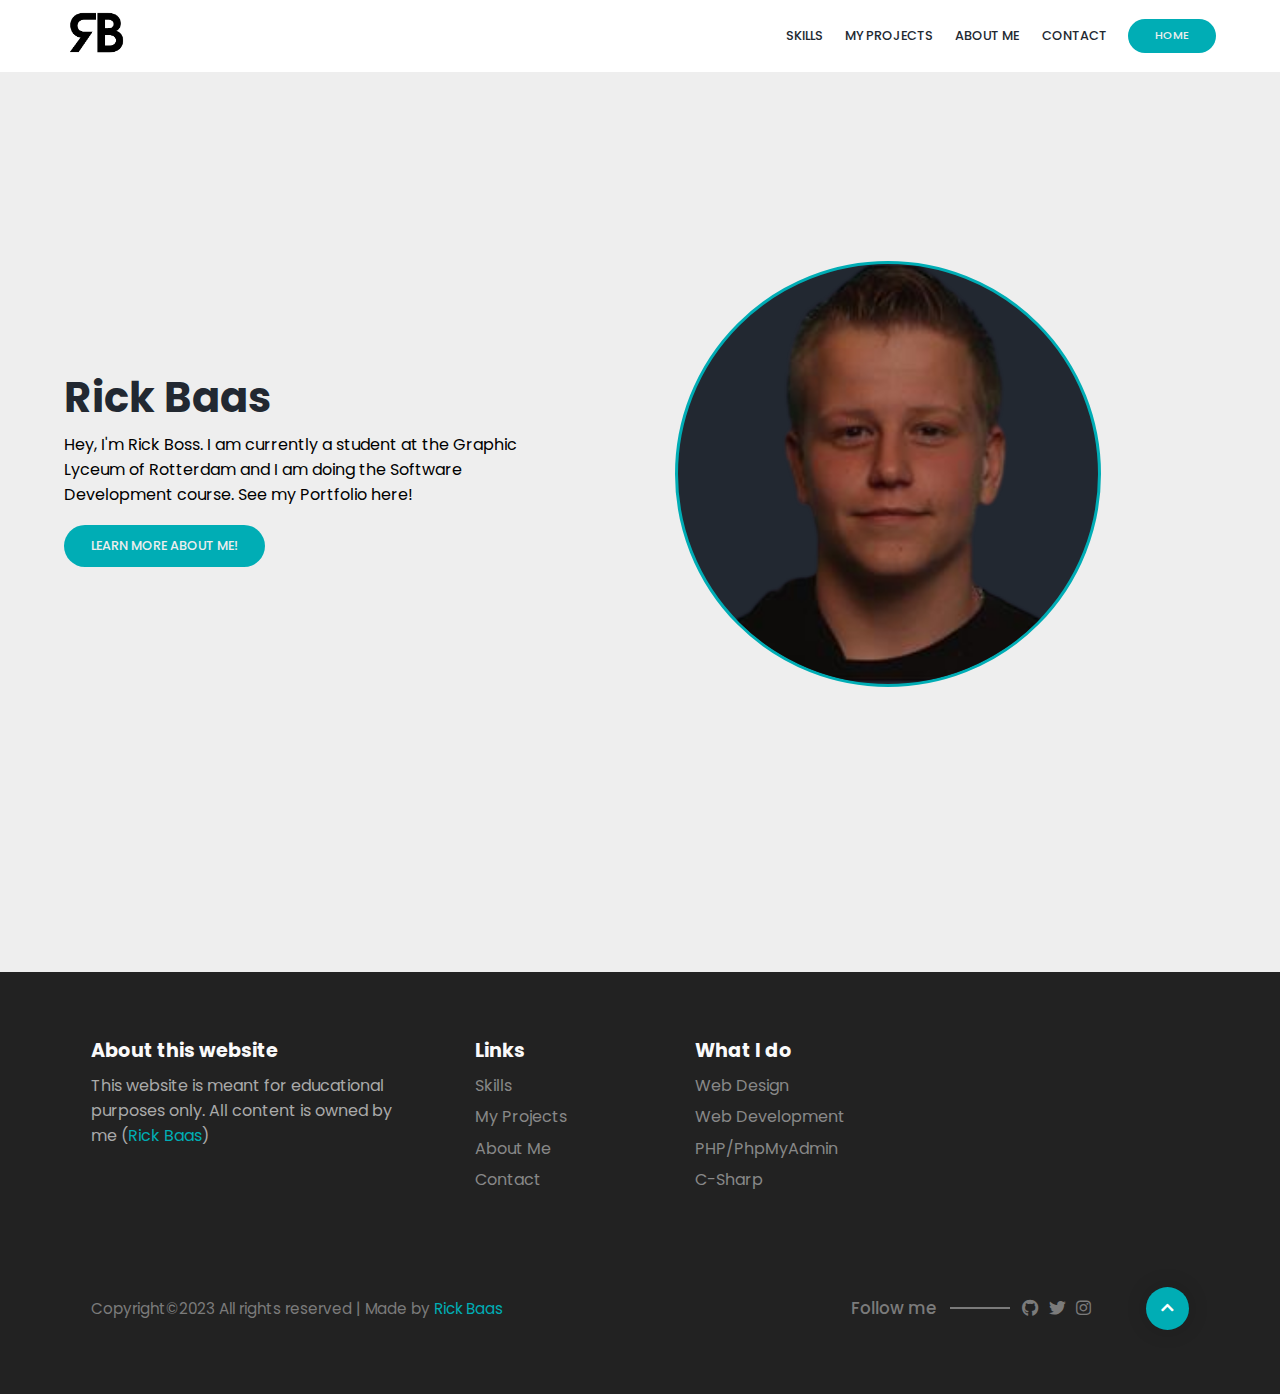
<file: real/index.html>
<!DOCTYPE html>
<html lang="en">

<head>
    <meta charset="UTF-8">
    <meta http-equiv="X-UA-Compatible" content="IE=edge">
    <meta name="viewport" content="width=device-width, initial-scale=1.0">
    <title>Portfolio Rick Baas</title>

    <link rel="icon" href="img/logo/logo.png">
    <link rel="stylesheet" href="./css/stylesheet.css">
    <link rel="stylesheet" href="./css/style.css">
    <link rel="stylesheet" href="./css/responsive.css">

    <link rel="stylesheet" href="https://cdnjs.cloudflare.com/ajax/libs/font-awesome/5.15.1/css/all.min.css" />
</head>

<body>
    <main>



        <header id="header">
            <nav>
                <div class="container">
                    <div class="logo">
                        <a href=""><img class="ogol" src="./img/logo/logo.png" alt=""></a>
                    </div>

                    <div class="links">
                        <ul>
                            <li>
                                <a href="./subpages/skills/">Skills</a>
                            </li>
                            <li>
                                <a href="./subpages/projects/">My Projects</a>
                            </li>
                            <li>
                                <a href="./subpages/about/">About me</a>
                            </li>
                            <li>
                                <a href="./subpages/contact/">Contact</a>
                            </li>
                            <li>
                                <a href="./" class="active">Home</a>
                            </li>
                        </ul>

                    </div>
                    <div class="hamburger-menu">
                        <div class="bar"></div>
                    </div>
                </div>
            </nav>

            <div class="header-content">
                <div class="area">
                    <ul class="circles">
                        <li></li>
                        <li></li>
                        <li></li>
                        <li></li>
                        <li></li>
                        <li></li>
                        <li></li>
                        <li></li>
                        <li></li>
                        <li></li>
                    </ul>

                    <div class="container grid-2">
                        <div class="column-1">
                            <h1 class="header-title">Rick Baas</h1>
                            <p class="text">
                                Hey, I'm Rick Boss. I am currently a student at the Graphic Lyceum of Rotterdam and I am
                                doing
                                the Software Development course. See my Portfolio here!
                            </p>
                            <a href="./subpages/about/" class="btn">Learn more about me!</a>
                        </div>

                        <div class="column-2 image">
                            <img class="img-person" src="./img/person/yes.png" alt="">
                        </div>
                    </div>
                </div>
            </div>

        </header>


    </main>
    <footer class="footer">
        <div class="container">
            <div class="grid-4">
                <div class="grid-4-col footer-about">
                    <h3 class="title-sm">About this website</h3>
                    <p class="text">
                        This website is meant for educational purposes only. All content is owned by me (<span>Rick
                            Baas</span>)
                    </p>
                </div>

                <div class="grid-4-col footer-links">
                    <h3 class="title-sm">Links</h3>
                    <ul>
                        <li>
                            <a href="./subpages/skills/">Skills</a>
                        </li>
                        <li>
                            <a href="./subpages/projects/">My Projects</a>
                        </li>
                        <li>
                            <a href="./subpages/about/">About Me</a>
                        </li>
                        <li>
                            <a href="./subpages/contact/">Contact</a>
                        </li>
                    </ul>
                </div>

                <div class="grid-4-col footer-links">
                    <h3 class="title-sm">What I do</h3>
                    <ul>
                        <li>
                            <a href="./subpages/skills/">Web Design</a>
                        </li>
                        <li>
                            <a href="./subpages/skills/">Web Development</a>
                        </li>
                        <li>
                            <a href="./subpages/skills/">PHP/PhpMyAdmin</a>
                        </li>
                        <li>
                            <a href="./subpages/skills/">C-Sharp</a>
                        </li>
                    </ul>
                </div>
            </div>

            <div class="bottom-footer">
                <div class="copyright">
                    <p class="text">
                        Copyright&copy;2023 All rights reserved | Made by
                        <span>Rick Baas</span>
                    </p>
                </div>

                <div class="followme-wrap">
                    <div class="followme">
                        <h3>Follow me</h3>
                        <span class="footer-line"></span>
                        <div class="social-media">
                            <a href="https://github.com/Rick05Baas">
                                <i class="fab fa-github"></i>
                            </a>
                            <a href="#">
                                <i class="fab fa-twitter"></i>
                            </a>
                            <a href="#">
                                <i class="fab fa-instagram"></i>
                            </a>
                            <a href="#">
                                <i class="fab fa-question"></i>
                            </a>
                        </div>
                    </div>

                    <div class="back-btn-wrap">
                        <a href="#" class="back-btn">
                            <i class="fas fa-chevron-up"></i>
                        </a>
                    </div>
                </div>
            </div>
        </div>
    </footer>



    <script src=".//js/app.js"></script>

</body>

</html>
</file>
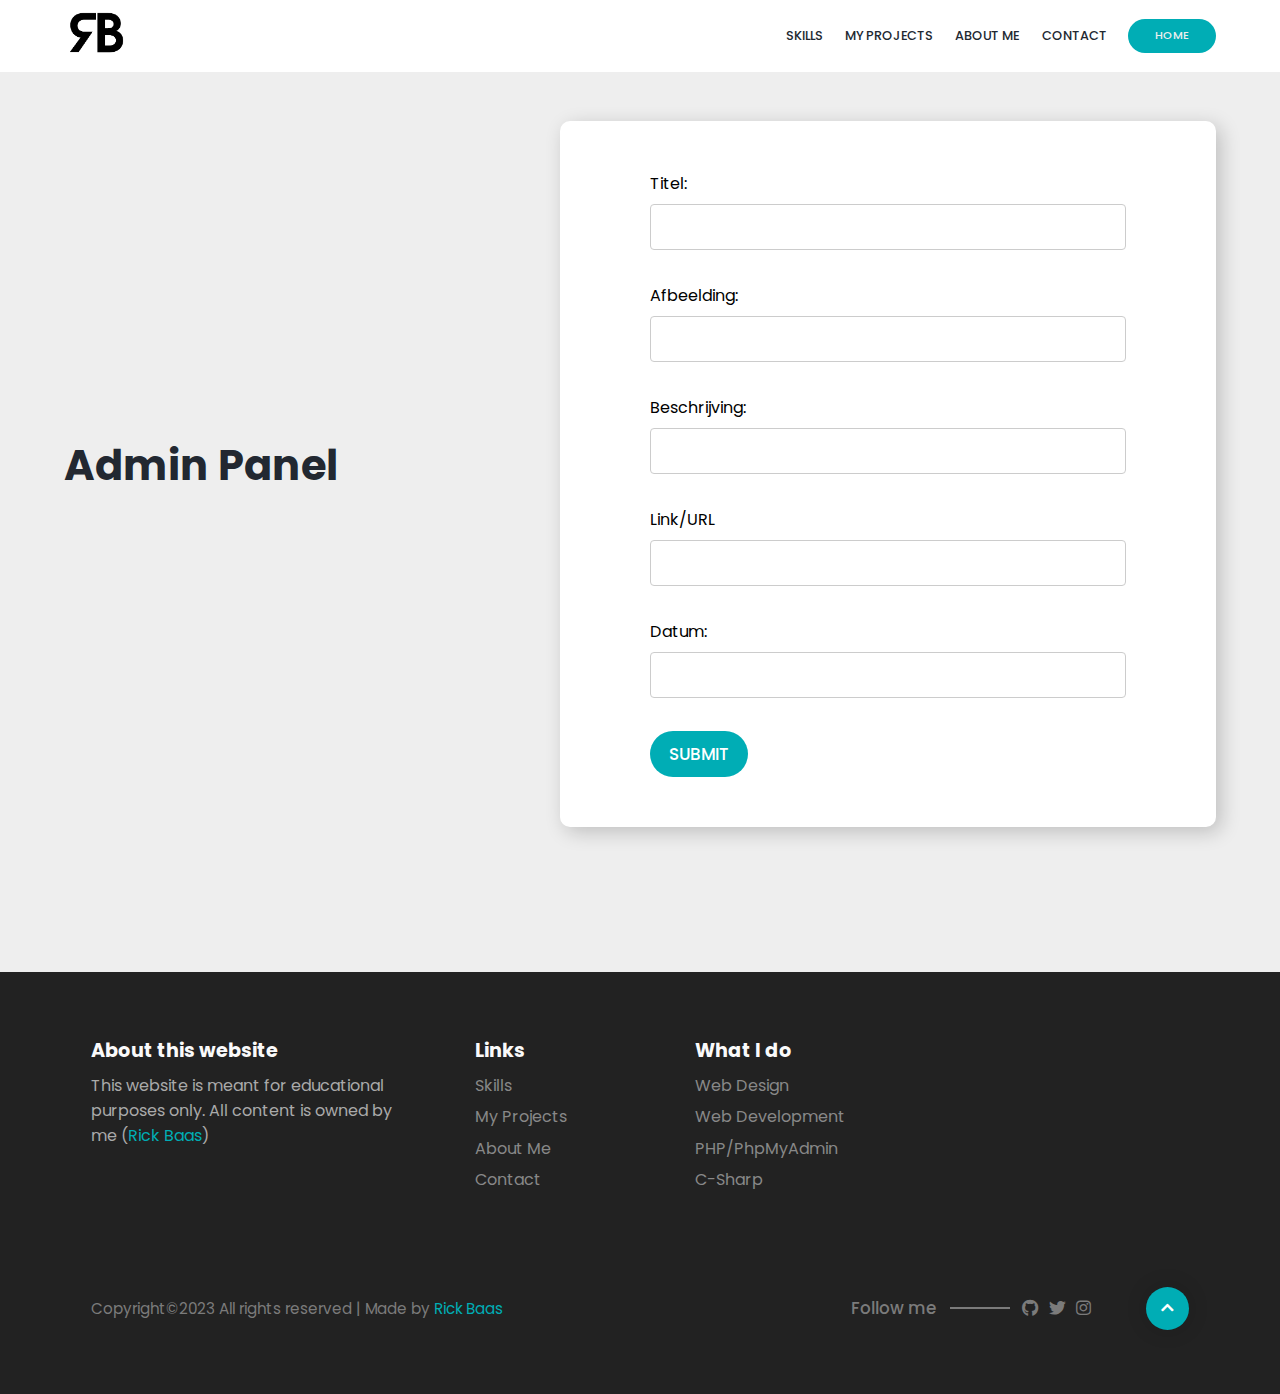
<file: real/backend/admin/index.html>
<!DOCTYPE html>
<html lang="en">

<head>
    <meta charset="UTF-8">
    <meta http-equiv="X-UA-Compatible" content="IE=edge">
    <meta name="viewport" content="width=device-width, initial-scale=1.0">
    <title>Portfolio Rick Baas</title>

    <link rel="icon" href="img/logo/logo.png">
    <link rel="stylesheet" href="../../css/stylesheet.css">
    <link rel="stylesheet" href="../../css/style.css">
    <link rel="stylesheet" href="../../css/responsive.css">
    <link rel="stylesheet" href="style.css">

    <link rel="stylesheet" href="https://cdnjs.cloudflare.com/ajax/libs/font-awesome/5.15.1/css/all.min.css" />
</head>

<body>
    <main>



        <header id="header">
            <nav>
                <div class="container">
                    <div class="logo">
                        <a href=""><img class="ogol" src="../../img/logo/logo.png" alt=""></a>
                    </div>

                    <div class="links">
                        <ul>
                            <li>
                                <a href="../../subpages/skills/">Skills</a>
                            </li>
                            <li>
                                <a href="../../subpages/projects/">My Projects</a>
                            </li>
                            <li>
                                <a href="../../subpages/about/">About me</a>
                            </li>
                            <li>
                                <a href="../../subpages/contact/">Contact</a>
                            </li>
                            <li>
                                <a href="../../" class="active">Home</a>
                            </li>
                        </ul>

                    </div>
                    <div class="hamburger-menu">
                        <div class="bar"></div>
                    </div>
                </div>
            </nav>

            <div class="header-content">
                <div class="area">
                    <ul class="circles">
                        <li></li>
                        <li></li>
                        <li></li>
                        <li></li>
                        <li></li>
                        <li></li>
                        <li></li>
                        <li></li>
                        <li></li>
                        <li></li>
                    </ul>

                    <div class="container grid-2">
                        <div class="column-1">
                            <br>
                            <h1 class="header-title">Admin Panel</h1>
                            <br>
                            <p class="text">
                                
                            </p>
                            <!-- <a href="./subpages/about/" class="btn">Learn more about me!</a> -->
                        </div>

                        <div class="column-2 image">
                            <form action="verwerk.php" method="post">
                                <label for="title">Titel:</label><br>
                                <input name="title" type="text">
                                <br><br>
                                <label for="image">Afbeelding:</label><br>
                                <input name="image" type="text">
                                <br><br>
                                <label for="desc">Beschrijving:</label><br>
                                <input name="desc" type="text">
                                <br><br>
                                <label for="link">Link/URL</label><br>
                                <input name="link" type="text">
                                <br><br>
                                <label for="date">Datum:</label><br>
                                <input name="data" type="text">

                                <br><br>
                                <input class="active" type="submit" value="submit">
                            </form>
                        </div>
                    </div>
                </div>
            </div>

        </header>


    </main>
    <footer class="footer">
        <div class="container">
            <div class="grid-4">
                <div class="grid-4-col footer-about">
                    <h3 class="title-sm">About this website</h3>
                    <p class="text">
                        This website is meant for educational purposes only. All content is owned by me (<span>Rick
                            Baas</span>)
                    </p>
                </div>

                <div class="grid-4-col footer-links">
                    <h3 class="title-sm">Links</h3>
                    <ul>
                        <li>
                            <a href="../../subpages/skills/">Skills</a>
                        </li>
                        <li>
                            <a href="../../subpages/projects/">My Projects</a>
                        </li>
                        <li>
                            <a href="../../subpages/about/">About Me</a>
                        </li>
                        <li>
                            <a href="../../subpages/contact/">Contact</a>
                        </li>
                    </ul>
                </div>

                <div class="grid-4-col footer-links">
                    <h3 class="title-sm">What I do</h3>
                    <ul>
                        <li>
                            <a href="../../subpages/skills/">Web Design</a>
                        </li>
                        <li>
                            <a href="../../subpages/skills/">Web Development</a>
                        </li>
                        <li>
                            <a href="../../subpages/skills/">PHP/PhpMyAdmin</a>
                        </li>
                        <li>
                            <a href="../../subpages/skills/">C-Sharp</a>
                        </li>
                    </ul>
                </div>
            </div>

            <div class="bottom-footer">
                <div class="copyright">
                    <p class="text">
                        Copyright&copy;2023 All rights reserved | Made by
                        <span>Rick Baas</span>
                    </p>
                </div>

                <div class="followme-wrap">
                    <div class="followme">
                        <h3>Follow me</h3>
                        <span class="footer-line"></span>
                        <div class="social-media">
                            <a href="https://github.com/Rick05Baas">
                                <i class="fab fa-github"></i>
                            </a>
                            <a href="#">
                                <i class="fab fa-twitter"></i>
                            </a>
                            <a href="#">
                                <i class="fab fa-instagram"></i>
                            </a>
                            <a href="#">
                                <i class="fab fa-question"></i>
                            </a>
                        </div>
                    </div>

                    <div class="back-btn-wrap">
                        <a href="#" class="back-btn">
                            <i class="fas fa-chevron-up"></i>
                        </a>
                    </div>
                </div>
            </div>
        </div>
    </footer>



    <script src="../../js/app.js"></script>

</body>

</html>
</file>
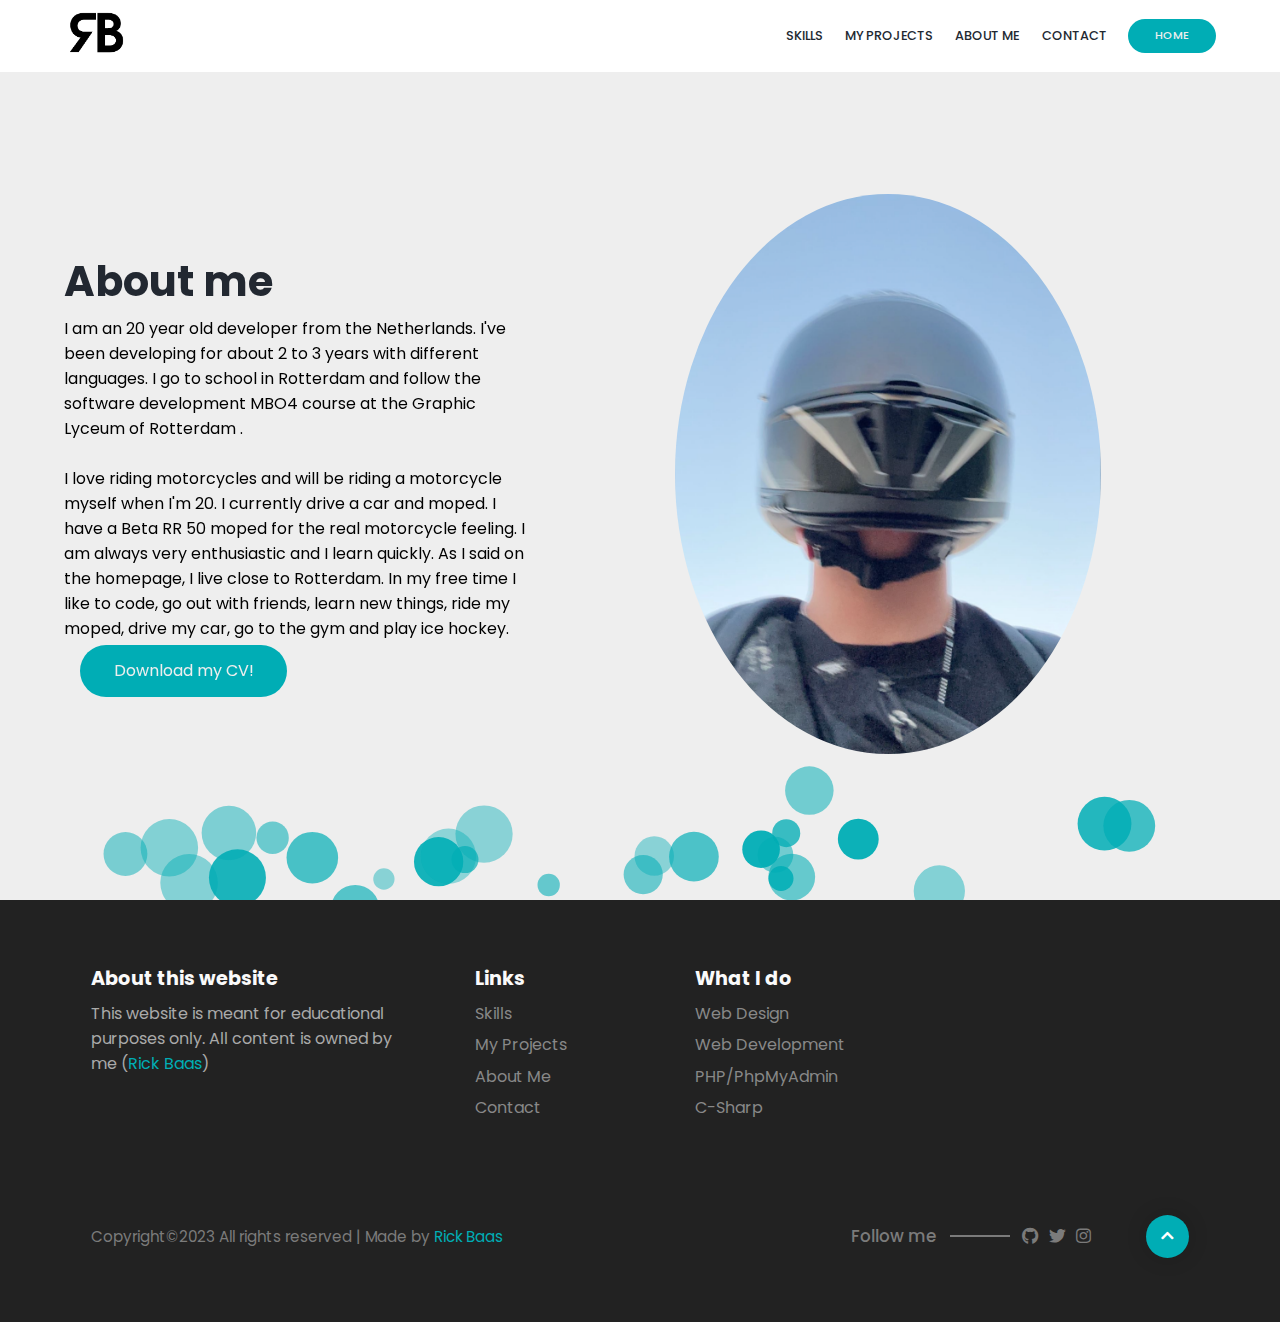
<file: real/subpages/about/index.html>
<!DOCTYPE html>
<html lang="en">

<head>
    <meta charset="UTF-8">
    <meta http-equiv="X-UA-Compatible" content="IE=edge">
    <meta name="viewport" content="width=device-width, initial-scale=1.0">
    <title>Portfolio Rick Baas</title>

    <link rel="icon" href="../../img/logo/logo.png">
    <link rel="stylesheet" href="../../css/stylesheet.css">
    <link rel="stylesheet" href="./css/style.css">
    <link rel="stylesheet" href="../../css/responsive.css">


    <link rel="stylesheet" href="https://cdnjs.cloudflare.com/ajax/libs/font-awesome/5.15.1/css/all.min.css" />
</head>

<body>
    <main>
        <header>
            <nav>
                <div class="container">
                    <div class="logo">
                        <a href="../../"><img class="ogol" src="../../img/logo/logo.png" alt=""></a>
                    </div>

                    <div class="links">
                        <ul>
                            <li>
                                <a href="../skills/">Skills</a>
                            </li>
                            <li>
                                <a href="../projects/">My Projects</a>
                            </li>
                            <li>
                                <a href="../about/">About me</a>
                            </li>
                            <li>
                                <a href="../contact/">Contact</a>
                            </li>
                            <li>
                                <a href="../../" class="active">Home</a>
                            </li>
                        </ul>
                    </div>
                    <div class="hamburger-menu">
                        <div class="bar"></div>
                    </div>
            </nav>

            <div class="header-content">
                <canvas id="bubblesCanvas"></canvas>
                <script src="./js/script.js"></script>
                <div class="container grid-2">
                    <div class="column-1">
                        <h1 class="header-title">About me</h1>
                        <p class="text">
                            I am an <span id="ageParagraph"></span> year old developer from the Netherlands. I've been developing for
                            about 2 to 3 years with different languages. I go to school in Rotterdam and follow the software
                            development MBO4 course at the Graphic Lyceum of Rotterdam . <br><br> I love riding motorcycles and
                            will be riding a motorcycle myself when I'm 20. I currently drive a car and moped. I have a Beta RR
                            50 moped for the real motorcycle feeling. I am always very enthusiastic and I learn quickly.
                            As I said on the homepage, I live close to Rotterdam. In my free time I like to code, go out
                            with friends, learn new things, ride my moped, drive my car, go to the gym and play ice
                            hockey.
                        </p>
                        <div>
                            <a class="active" href="../../doc/CV.docx" download="">Download my CV!</a>
                        </div>
                    </div>

                    <div class="column-2">
                        <img class="img-person1" src="../../img/person/ik.JPG" alt="">
                    </div>
                </div>
            </div>

        </header>

        <script>
            function calculateAge(birthDate) {
                const currentDate = new Date();
                const birthYear = birthDate.getFullYear();
                const birthMonth = birthDate.getMonth();
                const birthDay = birthDate.getDate();
                let age = currentDate.getFullYear() - birthYear;
                if (
                    currentDate.getMonth() < birthMonth ||
                    (currentDate.getMonth() === birthMonth && currentDate.getDate() < birthDay)
                ) {
                    age--;
                }
                return age;
            }
            function updateAgeRealTime() {
                const birthDate = new Date("2005-12-19");
                const age = calculateAge(birthDate);
                const ageParagraph = document.getElementById("ageParagraph");

                if (age === 1) {
                    ageParagraph.textContent = `Error`;
                } else {
                    ageParagraph.textContent = age;
                }
            }

            // Voer de leeftijdsupdate in real time uit
            updateAgeRealTime();

            // Initial update
            updateAge();

            // Update the age every day (adjust the interval as needed)
            setInterval(updateAge, 86400000); // 24 hours in milliseconds

        </script>


    </main>
    <footer class="footer">
        <div class="container">
            <div class="grid-4">
                <div class="grid-4-col footer-about">
                    <h3 class="title-sm">About this website</h3>
                    <p class="text">
                        This website is meant for educational purposes only. All content is owned by me (<span>Rick
                            Baas</span>)
                    </p>
                </div>

                <div class="grid-4-col footer-links">
                    <h3 class="title-sm">Links</h3>
                    <ul>
                        <li>
                            <a href="../skills/">Skills</a>
                        </li>
                        <li>
                            <a href="../projects/">My Projects</a>
                        </li>
                        <li>
                            <a href="../about/">About Me</a>
                        </li>
                        <li>
                            <a href="../contact/">Contact</a>
                        </li>
                    </ul>
                </div>

                <div class="grid-4-col footer-links">
                    <h3 class="title-sm">What I do</h3>
                    <ul>
                        <li>
                            <a href="#">Web Design</a>
                        </li>
                        <li>
                            <a href="#">Web Development</a>
                        </li>
                        <li>
                            <a href="#">PHP/PhpMyAdmin</a>
                        </li>
                        <li>
                            <a href="#">C-Sharp</a>
                        </li>
                    </ul>
                </div>
            </div>

            <div class="bottom-footer">
                <div class="copyright">
                    <p class="text">
                        Copyright&copy;2023 All rights reserved | Made by
                        <span>Rick Baas</span>
                    </p>
                </div>

                <div class="followme-wrap">
                    <div class="followme">
                        <h3>Follow me</h3>
                        <span class="footer-line"></span>
                        <div class="social-media">
                            <a href="https://github.com/Rick05Baas">
                                <i class="fab fa-github"></i>
                            </a>
                            <a href="#">
                                <i class="fab fa-twitter"></i>
                            </a>
                            <a href="#">
                                <i class="fab fa-instagram"></i>
                            </a>
                            <a href="#">
                                <i class="fab fa-question"></i>
                            </a>
                        </div>
                    </div>

                    <div class="back-btn-wrap">
                        <a href="#" class="back-btn">
                            <i class="fas fa-chevron-up"></i>
                        </a>
                    </div>
                </div>
            </div>
        </div>
    </footer>
    <script src="../../js/app.js"></script>

</body>

</html>
</file>
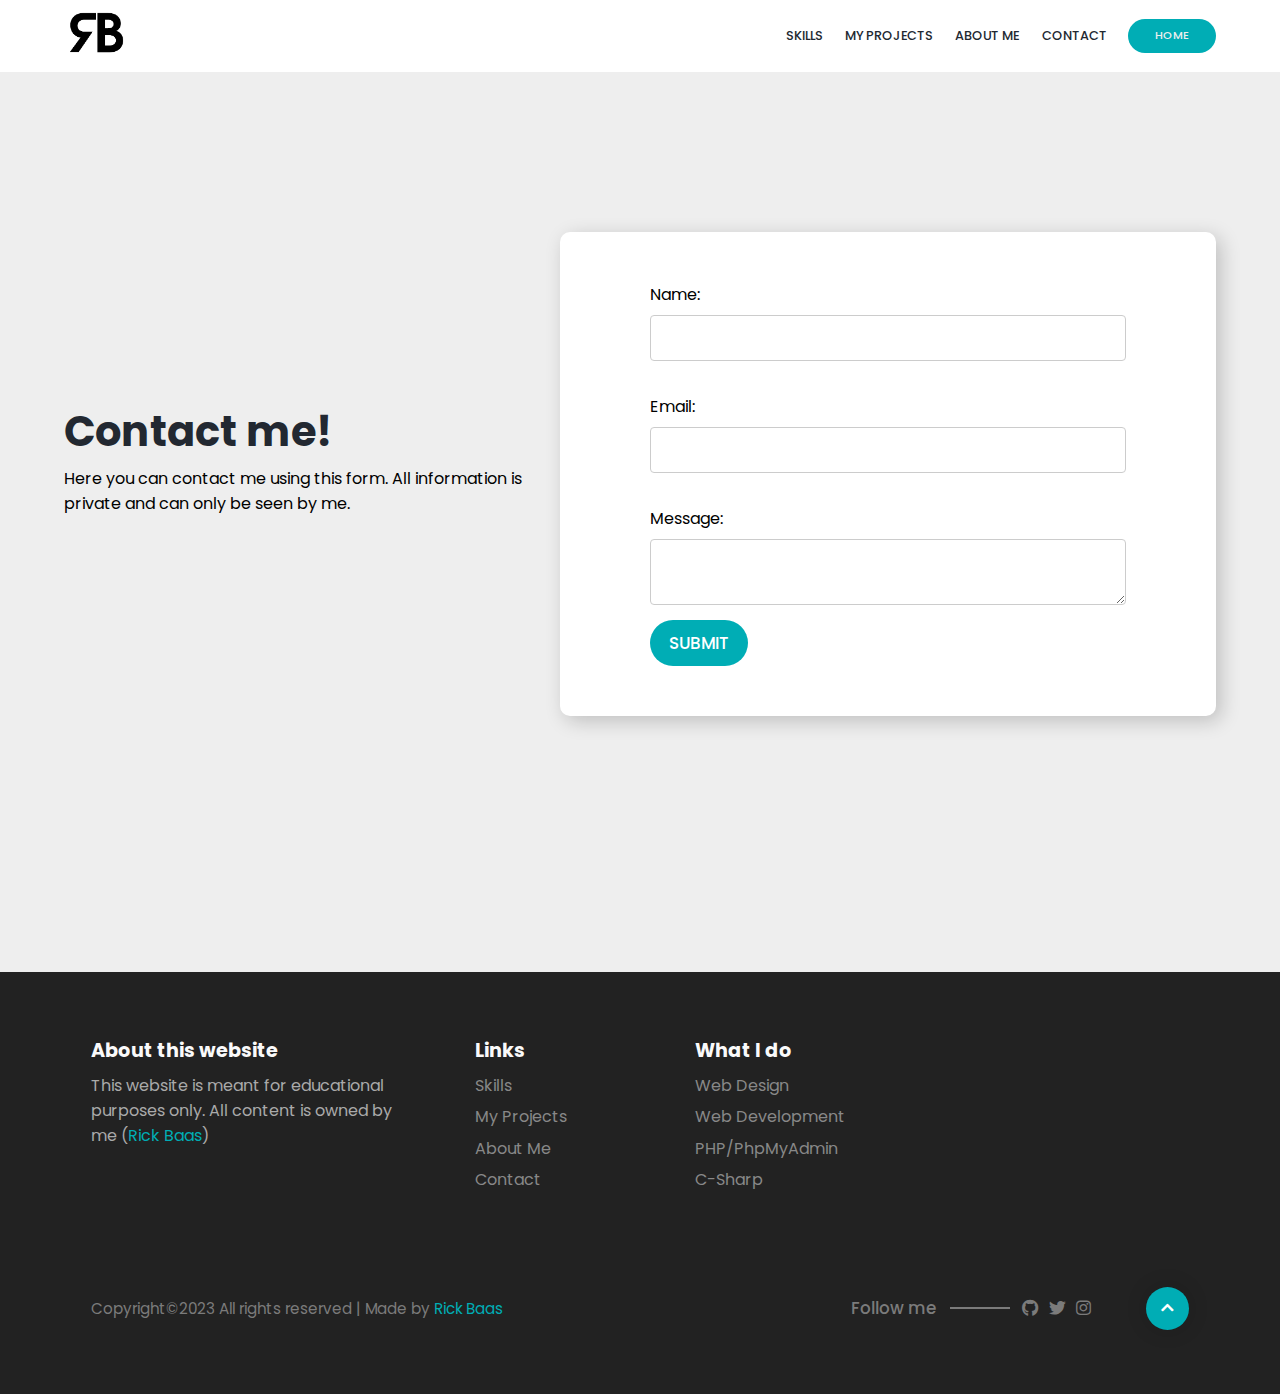
<file: real/subpages/contact/index.html>
<!DOCTYPE html>
<html lang="en">

<head>
    <meta charset="UTF-8">
    <meta http-equiv="X-UA-Compatible" content="IE=edge">
    <meta name="viewport" content="width=device-width, initial-scale=1.0">
    <title>Portfolio Rick Baas</title>

    <link rel="icon" href="../../img/logo/logo.png">
    <link rel="stylesheet" href="../../css/stylesheet.css">
    <link rel="stylesheet" href="./css/style.css">
    <link rel="stylesheet" href="../../css/responsive.css">


    <link rel="stylesheet" href="https://cdnjs.cloudflare.com/ajax/libs/font-awesome/5.15.1/css/all.min.css" />
</head>

<body>
    <main>
        <header>
            <nav>
                <div class="container">
                    <div class="logo">
                        <a href="../../"><img class="ogol" src="../../img/logo/logo.png" alt=""></a>
                    </div>

                    <div class="links">
                        <ul>
                            <li>
                                <a href="../skills/">Skills</a>
                            </li>
                            <li>
                                <a href="../projects/">My Projects</a>
                            </li>
                            <li>
                                <a href="../about/">About me</a>
                            </li>
                            <li>
                                <a href="../contact/">Contact</a>
                            </li>
                            <li>
                                <a href="../../" class="active">Home</a>
                            </li>
                        </ul>
                    </div>
                    <div class="hamburger-menu">
                        <div class="bar"></div>
                    </div>
            </nav>

            <div class="header-content">

                <div class="area">
                    <ul class="circles">
                        <li></li>
                        <li></li>
                        <li></li>
                        <li></li>
                        <li></li>
                        <li></li>
                        <li></li>
                        <li></li>
                        <li></li>
                        <li></li>
                    </ul>

                    <div class="container grid-2">
                        <div class="column-1">
                            <h1 class="header-title">Contact me!</h1>
                            <p class="text">
                                Here you can contact me using this form. All information is private and can only be seen by me.
                            </p>
                        </div>

                        <div class="column-2">
                            <form action="process_form.php" method="post">
                                <label for="name">Name:</label><br>
                                <input type="text" name="name" id="name" required><br><br>

                                <label for="email">Email:</label><br>
                                <input type="email" name="email" id="email" required><br><br>

                                <label for="message">Message:</label><br>
                                <textarea name="message" id="message" rows="auto" required></textarea><br>

                                <input class="active" type="submit" value="Submit">
                            </form>
                        </div>
                    </div>
                </div>
            </div>
        </header>


    </main>
    <footer class="footer">
        <div class="container">
            <div class="grid-4">
                <div class="grid-4-col footer-about">
                    <h3 class="title-sm">About this website</h3>
                    <p class="text">
                        This website is meant for educational purposes only. All content is owned by me (<span>Rick
                            Baas</span>)
                    </p>
                </div>

                <div class="grid-4-col footer-links">
                    <h3 class="title-sm">Links</h3>
                    <ul>
                        <li>
                            <a href="../skills/">Skills</a>
                        </li>
                        <li>
                            <a href="../projects/">My Projects</a>
                        </li>
                        <li>
                            <a href="../about/">About Me</a>
                        </li>
                        <li>
                            <a href="../contact/">Contact</a>
                        </li>
                    </ul>
                </div>

                <div class="grid-4-col footer-links">
                    <h3 class="title-sm">What I do</h3>
                    <ul>
                        <li>
                            <a href="#">Web Design</a>
                        </li>
                        <li>
                            <a href="#">Web Development</a>
                        </li>
                        <li>
                            <a href="#">PHP/PhpMyAdmin</a>
                        </li>
                        <li>
                            <a href="#">C-Sharp</a>
                        </li>
                    </ul>
                </div>
            </div>

            <div class="bottom-footer">
                <div class="copyright">
                    <p class="text">
                        Copyright&copy;2023 All rights reserved | Made by
                        <span>Rick Baas</span>
                    </p>
                </div>

                <div class="followme-wrap">
                    <div class="followme">
                        <h3>Follow me</h3>
                        <span class="footer-line"></span>
                        <div class="social-media">
                            <a href="https://github.com/Rick05Baas">
                                <i class="fab fa-github"></i>
                            </a>
                            <a href="#">
                                <i class="fab fa-twitter"></i>
                            </a>
                            <a href="#">
                                <i class="fab fa-instagram"></i>
                            </a>
                            <a href="#">
                                <i class="fab fa-question"></i>
                            </a>
                        </div>
                    </div>

                    <div class="back-btn-wrap">
                        <a href="#" class="back-btn">
                            <i class="fas fa-chevron-up"></i>
                        </a>
                    </div>
                </div>
            </div>
        </div>
    </footer>
    <script src="../../js/app.js"></script>

</body>

</html>
</file>
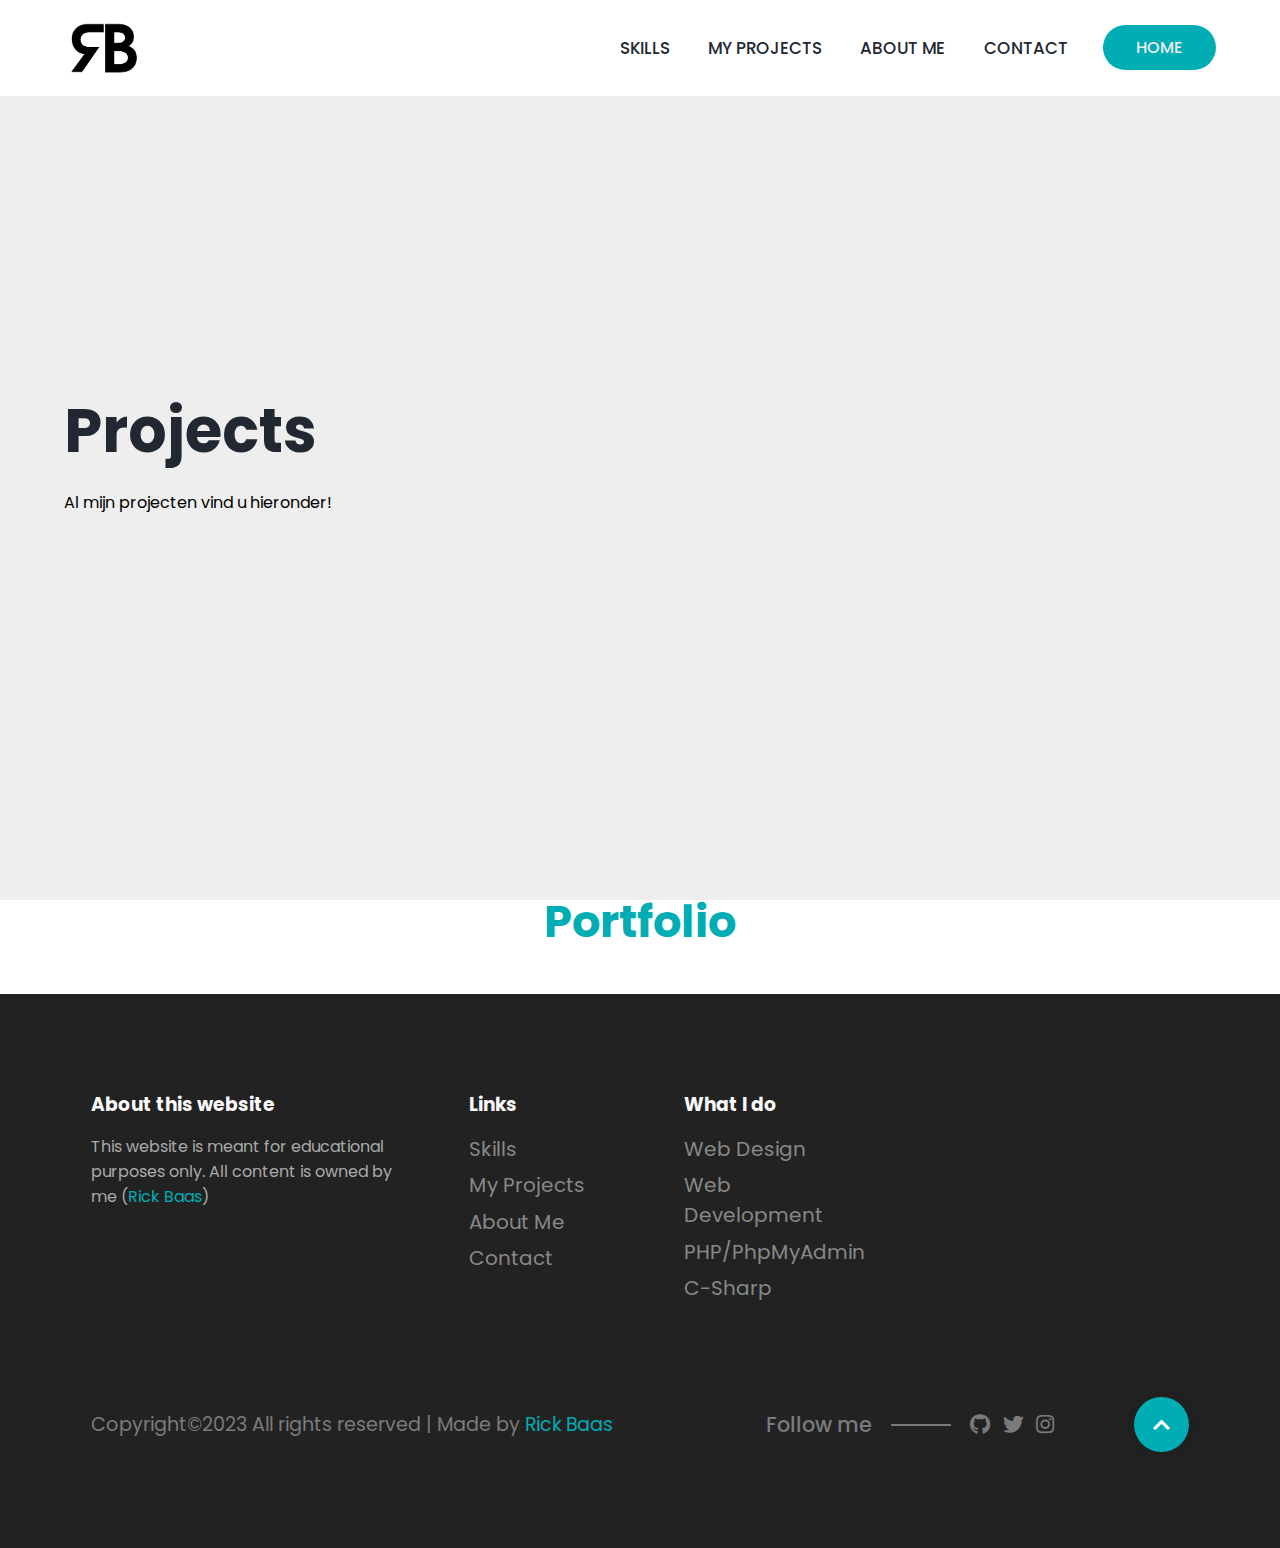
<file: real/subpages/projects/index.html>
<!DOCTYPE html>
<html lang="en">

<head>
    <meta charset="UTF-8">
    <meta http-equiv="X-UA-Compatible" content="IE=edge">
    <meta name="viewport" content="width=device-width, initial-scale=1.0">
    <title>Portfolio Rick Baas</title>

    <link rel="icon" href="../../img/logo/logo.png">
    <link rel="stylesheet" href="../../css/stylesheet.css">
    <link rel="stylesheet" href="./css/style.css">

    <link rel="stylesheet" href="https://cdnjs.cloudflare.com/ajax/libs/font-awesome/5.15.1/css/all.min.css" />
</head>

<body>
    <main>
        <header>
            <nav>
                <div class="container">
                    <div class="logo">
                        <img class="ogol" src="../../img/logo/logo.png" alt="">
                    </div>

                    <div class="links">
                        <ul>
                            <li>
                                <a href="../skills/">Skills</a>
                            </li>
                            <li>
                                <a href="../projects/">My Projects</a>
                            </li>
                            <li>
                                <a href="../about/">About me</a>
                            </li>
                            <li>
                                <a href="../contact/">Contact</a>
                            </li>
                            <li>
                                <a href="../../" class="active">Home</a>
                            </li>
                        </ul>
                    </div>
            </nav>

            <div class="header-content">
                <div class="container grid-2">
                    <div class="column-1">
                        <h1 class="header-title">Projects</h1>
                        <p class="text">
                            Al mijn projecten vind u hieronder!
                        </p>
                    </div>

                    <div class="column-2">

                    </div>
                </div>
            </div>

        </header>



        <div class="container">
            <div class="section-header">
                <h3 class="title" data-title="My works">Portfolio</h3>
            </div>

            

        </div>
    </main>


    <footer class="footer">
        <div class="container">
            <div class="grid-4">
                <div class="grid-4-col footer-about">
                    <h3 class="title-sm">About this website</h3>
                    <p class="text">
                        This website is meant for educational purposes only. All content is owned by me (<span>Rick
                            Baas</span>)
                    </p>
                </div>

                <div class="grid-4-col footer-links">
                    <h3 class="title-sm">Links</h3>
                    <ul>
                        <li>
                            <a href="../skills/">Skills</a>
                        </li>
                        <li>
                            <a href="../projects/">My Projects</a>
                        </li>
                        <li>
                            <a href="../about/">About Me</a>
                        </li>
                        <li>
                            <a href="../contact/">Contact</a>
                        </li>
                    </ul>
                </div>

                <div class="grid-4-col footer-links">
                    <h3 class="title-sm">What I do</h3>
                    <ul>
                        <li>
                            <a href="#">Web Design</a>
                        </li>
                        <li>
                            <a href="#">Web Development</a>
                        </li>
                        <li>
                            <a href="#">PHP/PhpMyAdmin</a>
                        </li>
                        <li>
                            <a href="#">C-Sharp</a>
                        </li>
                    </ul>
                </div>
            </div>

            <div class="bottom-footer">
                <div class="copyright">
                    <p class="text">
                        Copyright&copy;2023 All rights reserved | Made by
                        <span>Rick Baas</span>
                    </p>
                </div>

                <div class="followme-wrap">
                    <div class="followme">
                        <h3>Follow me</h3>
                        <span class="footer-line"></span>
                        <div class="social-media">
                            <a href="https://github.com/Rick05Baas">
                                <i class="fab fa-github"></i>
                            </a>
                            <a href="#">
                                <i class="fab fa-twitter"></i>
                            </a>
                            <a href="#">
                                <i class="fab fa-instagram"></i>
                            </a>
                            <a href="#">
                                <i class="fab fa-question"></i>
                            </a>
                        </div>
                    </div>

                    <div class="back-btn-wrap">
                        <a href="#" class="back-btn">
                            <i class="fas fa-chevron-up"></i>
                        </a>
                    </div>
                </div>
            </div>
        </div>
    </footer>

</body>

</html>

</body>

</html>
</file>
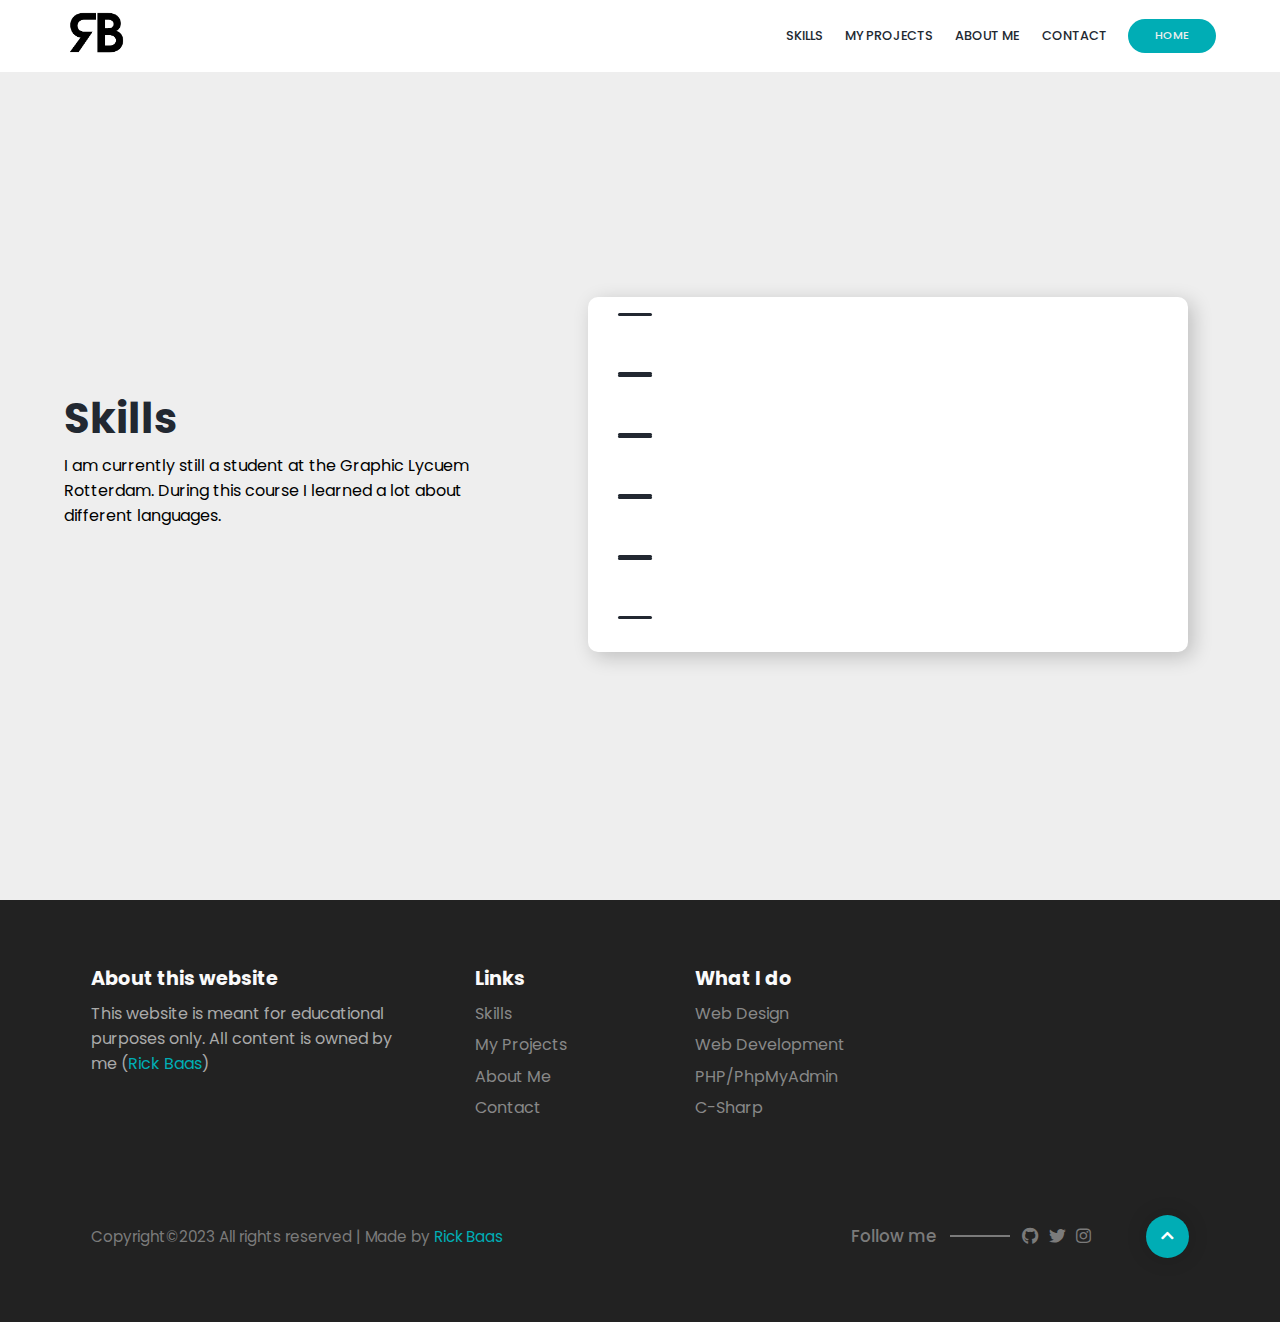
<file: real/subpages/skills/index.html>
<!DOCTYPE html>
<html lang="en">

<head>
    <meta charset="UTF-8">
    <meta http-equiv="X-UA-Compatible" content="IE=edge">
    <meta name="viewport" content="width=device-width, initial-scale=1.0">
    <title>Portfolio Rick Baas</title>

    <link rel="icon" href="../../img/logo/logo.png">
    <link rel="stylesheet" href="../../css/stylesheet.css">
    <link rel="stylesheet" href="./css/style.css">
    <link rel="stylesheet" href="../../css/responsive.css">

    <link rel="stylesheet" href="https://cdnjs.cloudflare.com/ajax/libs/font-awesome/5.15.1/css/all.min.css" />
</head>

<body>
    <main>
        <header>
            <nav>
                <div class="container">
                    <div class="logo">
                        <a href="../../"><img class="ogol" src="../../img/logo/logo.png" alt=""></a>
                    </div>

                    <div class="links">
                        <ul>
                            <li>
                                <a href="../skills/">Skills</a>
                            </li>
                            <li>
                                <a href="../projects/">My Projects</a>
                            </li>
                            <li>
                                <a href="../about/">About me</a>
                            </li>
                            <li>
                                <a href="../contact/">Contact</a>
                            </li>
                            <li>
                                <a href="../../" class="active">Home</a>
                            </li>
                        </ul>
                    </div>
                    <div class="hamburger-menu">
                        <div class="bar"></div>
                    </div>
            </nav>

            <div class="header-content">
                <div class="container grid-2">
                    <div class="column-1">
                        <h1 class="header-title">Skills</h1>
                        <p class="text">
                            I am currently still a student at the Graphic Lycuem Rotterdam. During this course I learned a lot about different languages.
                        </p>
                    </div>

                    <div class="column-2">
                        <div class="skill-bars">
                            <div class="bar">
                              <div class="info">
                                <span>HTML</span>
                              </div>
                              <div class="progress-line html">
                                <span></span>
                              </div>
                            </div>
                            <div class="bar">
                              <div class="info">
                                <span>CSS</span>
                              </div>
                              <div class="progress-line css">
                                <span></span>
                              </div>
                            </div>
                            <div class="bar">
                              <div class="info">
                                <span>C#</span>
                              </div>
                              <div class="progress-line c">
                                <span></span>
                              </div>
                            </div>
                            <div class="bar">
                              <div class="info">
                                <span>Javascript</span>
                              </div>
                              <div class="progress-line js">
                                <span></span>
                              </div>
                            </div>
                            <div class="bar">
                              <div class="info">
                                <span>PHP</span>
                              </div>
                              <div class="progress-line php">
                                <span></span>
                              </div>
                            </div>
                          </div>
                    </div>
                </div>
            </div>

        </header>


    </main>
    <footer class="footer">
        <div class="container">
            <div class="grid-4">
                <div class="grid-4-col footer-about">
                    <h3 class="title-sm">About this website</h3>
                    <p class="text">
                        This website is meant for educational purposes only. All content is owned by me (<span>Rick
                            Baas</span>)
                    </p>
                </div>

                <div class="grid-4-col footer-links">
                    <h3 class="title-sm">Links</h3>
                    <ul>
                        <li>
                            <a href="../skills/">Skills</a>
                        </li>
                        <li>
                            <a href="../projects/">My Projects</a>
                        </li>
                        <li>
                            <a href="../about/">About Me</a>
                        </li>
                        <li>
                            <a href="../contact/">Contact</a>
                        </li>
                    </ul>
                </div>

                <div class="grid-4-col footer-links">
                    <h3 class="title-sm">What I do</h3>
                    <ul>
                        <li>
                            <a href="#">Web Design</a>
                        </li>
                        <li>
                            <a href="#">Web Development</a>
                        </li>
                        <li>
                            <a href="#">PHP/PhpMyAdmin</a>
                        </li>
                        <li>
                            <a href="#">C-Sharp</a>
                        </li>
                    </ul>
                </div>
            </div>

            <div class="bottom-footer">
                <div class="copyright">
                    <p class="text">
                        Copyright&copy;2023 All rights reserved | Made by
                        <span>Rick Baas</span>
                    </p>
                </div>

                <div class="followme-wrap">
                    <div class="followme">
                        <h3>Follow me</h3>
                        <span class="footer-line"></span>
                        <div class="social-media">
                            <a href="https://github.com/Rick05Baas">
                                <i class="fab fa-github"></i>
                            </a>
                            <a href="#">
                                <i class="fab fa-twitter"></i>
                            </a>
                            <a href="#">
                                <i class="fab fa-instagram"></i>
                            </a>
                            <a href="#">
                                <i class="fab fa-question"></i>
                            </a>
                        </div>
                    </div>

                    <div class="back-btn-wrap">
                        <a href="#" class="back-btn">
                            <i class="fas fa-chevron-up"></i>
                        </a>
                    </div>
                </div>
            </div>
        </div>
    </footer>
    <script src="../../js/app.js"></script>
</body>

</html>
</file>
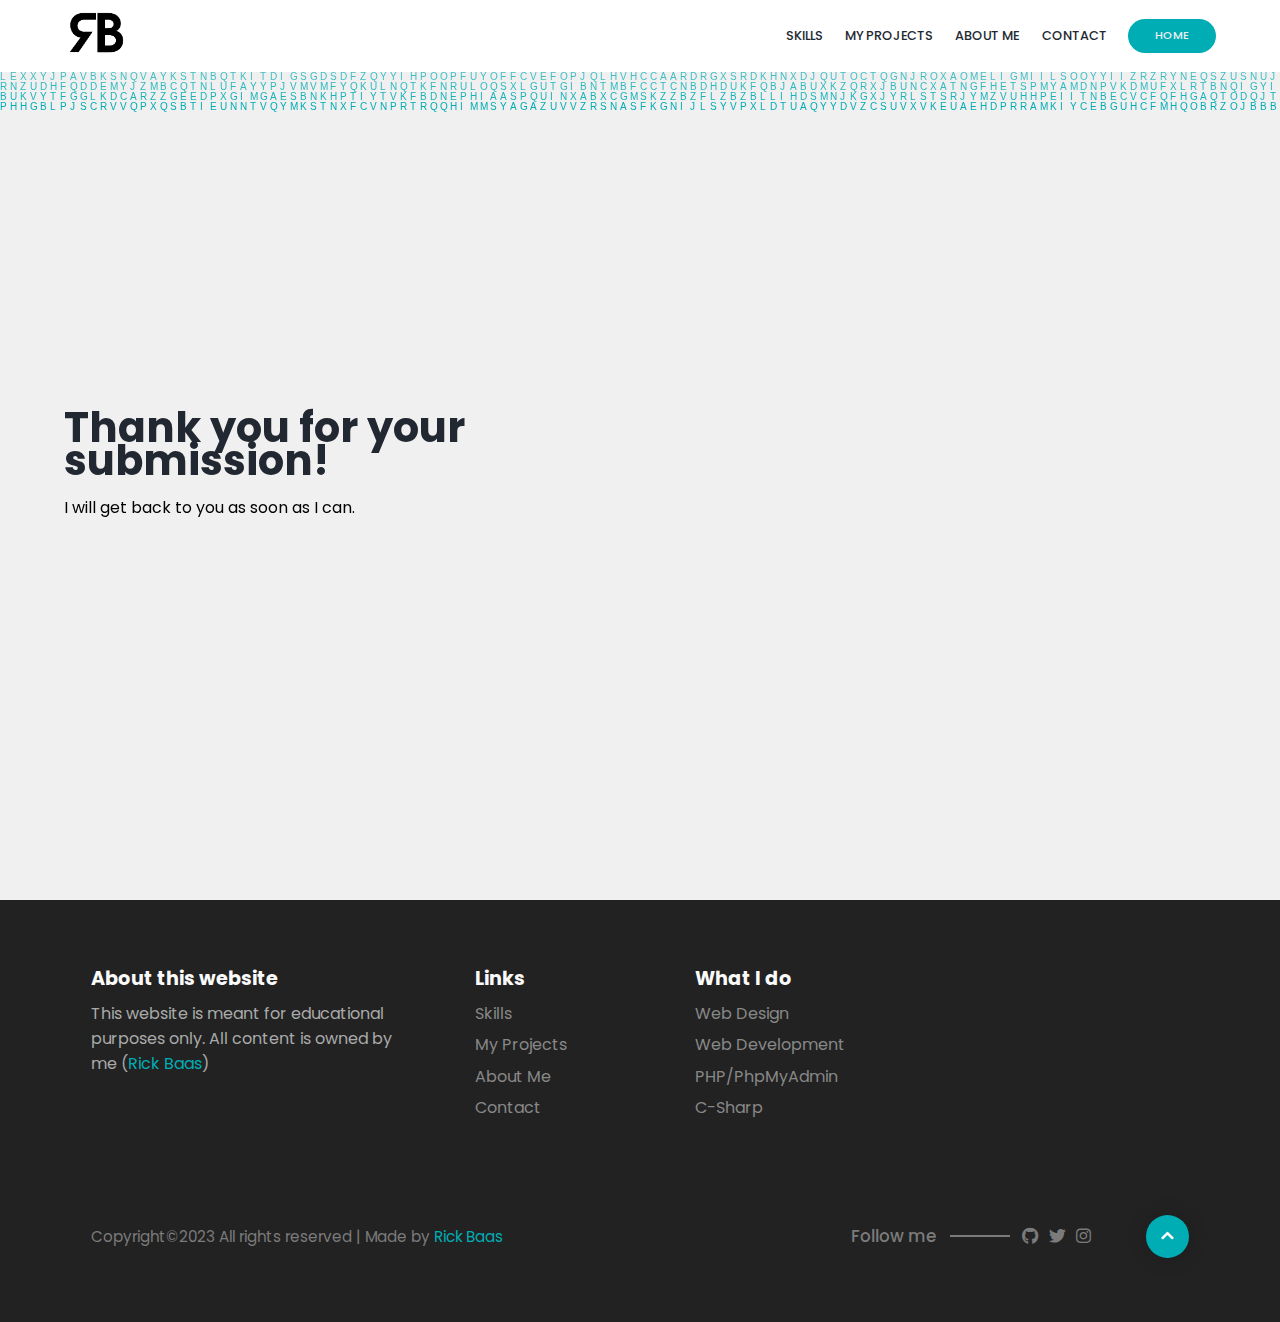
<file: real/subpages/contact/thanks/index.html>
<!DOCTYPE html>
<html lang="en">

<head>
    <meta charset="UTF-8">
    <meta http-equiv="X-UA-Compatible" content="IE=edge">
    <meta name="viewport" content="width=device-width, initial-scale=1.0">
    <title>Portfolio Rick Baas</title>

    <link rel="icon" href="../../../img/logo/logo.png">
    <link rel="stylesheet" href="../../../css/stylesheet.css">
    <link rel="stylesheet" href="../../projects/css/style.css">
    <link rel="stylesheet" href="../../projects/css/matrix.css">
    <link rel="stylesheet" href="../../../css/responsive.css">


    <link rel="stylesheet" href="https://cdnjs.cloudflare.com/ajax/libs/font-awesome/5.15.1/css/all.min.css" />
</head>

<body>
    <main>
        <header>
            <nav>
                
                <div class="container">
                    <div class="logo">
                        <a href="../../../"><img class="ogol" src="../../../img/logo/logo.png" alt=""></a>
                    </div>

                    <div class="links">
                        <ul>
                            <li>
                                <a href="../../skills/">Skills</a>
                            </li>
                            <li>
                                <a href="../../projects/">My Projects</a>
                            </li>
                            <li>
                                <a href="../../about/">About me</a>
                            </li>
                            <li>
                                <a href="../../contact/">Contact</a>
                            </li>
                            <li>
                                <a href="../../../" class="active">Home</a>
                            </li>
                        </ul>
                    </div>
                    <div class="hamburger-menu">
                        <div class="bar"></div>
                    </div>
            </nav>

            <div class="header-content">
            <canvas></canvas>
                <div class="container grid-2">
                    <div class="column-1">
                        <h1 class="header-title">Thank you for your submission!</h1>
                        <p class="text">
                            I will get back to you as soon as I can.
                        </p>
                    </div>

                    <div class="column-2">

                    </div>
                </div>
            </div>

            

            <script src="../../projects/js/matrix.js"></script>
        </header>
    </main>


    <footer class="footer">
        <div class="container">
            <div class="grid-4">
                <div class="grid-4-col footer-about">
                    <h3 class="title-sm">About this website</h3>
                    <p class="text">
                        This website is meant for educational purposes only. All content is owned by me (<span>Rick
                            Baas</span>)
                    </p>
                </div>

                <div class="grid-4-col footer-links">
                    <h3 class="title-sm">Links</h3>
                    <ul>
                        <li>
                            <a href="../../skills/">Skills</a>
                        </li>
                        <li>
                            <a href="../../projects/">My Projects</a>
                        </li>
                        <li>
                            <a href="../../about/">About Me</a>
                        </li>
                        <li>
                            <a href="../../contact/">Contact</a>
                        </li>
                    </ul>
                </div>

                <div class="grid-4-col footer-links">
                    <h3 class="title-sm">What I do</h3>
                    <ul>
                        <li>
                            <a href="#">Web Design</a>
                        </li>
                        <li>
                            <a href="#">Web Development</a>
                        </li>
                        <li>
                            <a href="#">PHP/PhpMyAdmin</a>
                        </li>
                        <li>
                            <a href="#">C-Sharp</a>
                        </li>
                    </ul>
                </div>
            </div>

            <div class="bottom-footer">
                <div class="copyright">
                    <p class="text">
                        Copyright&copy;2023 All rights reserved | Made by
                        <span>Rick Baas</span>
                    </p>
                </div>

                <div class="followme-wrap">
                    <div class="followme">
                        <h3>Follow me</h3>
                        <span class="footer-line"></span>
                        <div class="social-media">
                            <a href="https://github.com/Rick05Baas">
                                <i class="fab fa-github"></i>
                            </a>
                            <a href="#">
                                <i class="fab fa-twitter"></i>
                            </a>
                            <a href="#">
                                <i class="fab fa-instagram"></i>
                            </a>
                            <a href="#">
                                <i class="fab fa-question"></i>
                            </a>
                        </div>
                    </div>

                    <div class="back-btn-wrap">
                        <a href="#" class="back-btn">
                            <i class="fas fa-chevron-up"></i>
                        </a>
                    </div>
                </div>
            </div>
        </div>
    </footer>
    <script src="../../../js/app.js"></script>

</body>

</html>
</file>
<file: real/css/stylesheet.css>
@import url("https://fonts.googleapis.com/css2?family=Poppins:wght@100;200;300;400;500;600;700;800;900&display=swap");

:root {
    --dark-one: #222831;
    --dark-two: #393E46;
    --main-color: #00ADB5;
    --light-one: rgb(238, 238, 238);
    --light-two: #f9f9f9;
    --light-three: #ffffff;
}


*,
*::before,
*::after {
    margin: 0;
    padding: 0;
    box-sizing: border-box;
}

html {
    scroll-behavior: smooth;
}

body,
button,
input,
textarea {
    font-family: "Poppins", sans-serif;
}

a {
    text-decoration: none;
}

.logo a {
    margin: 0;
}

ul {
    list-style: none;
}

img {
    width: 100%;
}

.container {
    position: relative;
    z-index: 5;
    max-width: 92rem;
    padding: 0 4rem;
    margin: 0 auto;
}

.stop-scrolling {
    height: 100%;
    overflow: hidden;
  }

.grid-2 {
    display: grid;
    grid-template-columns: repeat(2, 1fr);
    align-items: center;
    justify-content: center;
    z-index: 4;
}

/* Header */
header {
    width: 100%;
    background-color: var(--light-one);
    overflow: hidden;
    position: relative;
}

.section-header {
    text-align: center;
    margin-bottom: 1.5rem;
}

.title {
    position: relative;
    display: inline-block;
    padding-bottom: 1rem;
    line-height: 1;
    font-size: 2.8rem;
    margin-bottom: 0.6rem;
}

nav {
    width: 100%;
    position: relative;
    z-index: 50;
    background-color: var(--light-three);
}

nav .container {
    display: flex;
    justify-content: space-between;
    height: 6rem;
    align-items: center;
}

.logo {
    width: 80px;
    display: flex;
    align-items: center;
}

.ogol {
    filter: invert(100%);
}

.links ul {
    display: flex;
}

.links a {
    display: inline-block;
    padding: 0.9rem 1.2rem;
    color: var(--dark-one);
    font-size: 1.05rem;
    text-transform: uppercase;
    font-weight: 500;
    line-height: 1;
    transition: 0.3s;
}

.links a.active {
    background-color: var(--main-color);
    color: var(--light-one);
    border-radius: 2rem;
    font-size: 1rem;
    padding: 0.9rem 2.1rem;
    margin-left: 1rem;
}

.links a:hover {
    color: var(--main-color);
}

.links a.active:hover {
    color: var(--light-one);
    background-color: #00cdd8;
}


.btn {
    display: inline-block;
    padding: 0.85rem 2rem;
    background-color: var(--main-color);
    color: var(--light-one);
    border-radius: 2rem;
    font-size: 1.05rem;
    text-transform: uppercase;
    font-weight: 500;
    transition: 0.3s;
}

.btn:hover {
    background-color: #00cdd8;
}

.btn.small {
    padding: 0.7rem 1.8rem;
    font-size: 1rem;
}

/* .bar:before,
.bar:after {
    content: "";
    position: absolute;
    width: 2.1rem;
    height: 3px;
    border-radius: 3px;
    background-color: var(--dark-one);
    transition: 0.5s;
}

.bar:before {
    transform: translateY(-9px);
}

.bar:after {
    transform: translateY(9px);
}

nav.open .hamburger-menu .bar {
    background-color: transparent;
    transform: rotate(360deg);
}

nav.open .hamburger-menu .bar:before {
    transform: translateY(0) rotate(45deg);
    background-color: var(--light-one);
}

nav.open .hamburger-menu .bar:after {
    transform: translateY(0) rotate(-45deg);
    background-color: var(--light-one);
}

nav.open .links {
    transform: translateX(0);
} */

.header-content .container.grid-2 {
    grid-template-columns: 2.5fr 3.5fr;
    min-height: calc(100vh - 6rem);
    padding-bottom: 2.5rem;
    text-align: left;
}

.header-title {
    font-size: 3.8rem;
    line-height: 0.8;
    color: var(--dark-one);
}

.header-content .text {
    margin: 2.15rem 0;
}

.header-content .image .img-element {
    max-width: 750px;
}

.letters {
    position: absolute;
    width: 13.5%;
    top: -5px;
    left: 15px;
    opacity: 0.06;
}


.header-content .container.grid-2 {
    grid-template-columns: 2.5fr 3.5fr;
    min-height: calc(100vh - 6rem);
    padding-bottom: 2.5rem;
    text-align: left;
}

.header-title {
    font-size: 3.8rem;
    line-height: 0.8;
    color: var(--dark-one);
}

.header-content .text {
    margin: 2.15rem 0;
}

.header-content .image .img-element {
    max-width: 750px;
}

/* Person foto */

.img-person {
    width: 65%;
    border-radius: 100%;
    border: 3px var(--main-color) solid;
    background-color: var(--dark-one);
    /* margin-left: auto; */
}

.column-2 {
    margin-left: 1.5rem;
    display: flex;
    justify-content: center;
}

.image {
    position: relative;
    display: flex;
    align-items: center;
    justify-content: center;
}

/* Person foto */

/* End header */



/* Footer */


.footer {
    background-color: #222;
    padding: 6rem 0;
}

.footer .grid-4 {
    display: grid;
    grid-template-columns: 3.5fr 2fr 2fr 3fr;
}

.grid-4-col {
    padding: 0 1.7rem;
}

.footer .title-sm {
    color: #fafafa;
    margin-bottom: 0.9rem;
}

.footer .text {
    color: #aaa;
}

.footer-links a {
    color: #888;
    font-size: 1.25rem;
    display: inline-block;
    margin-bottom: 0.4rem;
    transition: 0.3s;
}

.footer-links a:hover {
    color: var(--main-color);
}

.footer-input-wrap {
    display: grid;
    grid-template-columns: auto 50px;
    width: 100%;
    height: 50px;
    border-radius: 30px;
    overflow: hidden;
    margin-top: 1.2rem;
}

.footer-input {
    background: #373737;
    color: #333;
    outline: none;
    border: none;
    padding: 0 1.5rem;
    font-size: 1.1rem;
    transition: 0.3s;
}

.input-arrow {
    color: #fff;
    background-color: var(--main-color);
    display: flex;
    align-items: center;
    justify-content: center;
    font-size: 1.45rem;
    transition: 0.3s;
}

.input-arrow:hover {
    background-color: #00cdd8;
}

.focus {
    background: #fff;
}

.bottom-footer {
    margin-top: 5.5rem;
    padding: 0 1.7rem;
    display: flex;
    align-items: center;
    justify-content: space-between;
}

.copyright .text {
    color: #7b7b7b;
    font-size: 1.2rem;
    display: inline-block;
    text-align: center;
}

.grid-4 .text span {
    color: var(--main-color);
    cursor: pointer;
}

.copyright .text span {
    color: var(--main-color);
    cursor: pointer;
}

.followme-wrap {
    display: flex;
}

.followme {
    display: flex;
    align-items: center;
}

.followme h3 {
    color: #7b7b7b;
    font-weight: 500;
    font-size: 1.3rem;
}

.followme .footer-line {
    width: 60px;
    height: 2px;
    background-color: #7b7b7b;
    margin: 0 1.2rem;
    display: inline-block;
}

.social-media a {
    color: #7b7b7b;
    font-size: 1.3rem;
    margin-right: 0.4rem;
    transition: 0.3s;
}

.social-media a:hover {
    color: var(--main-color);
}

.back-btn-wrap {
    position: relative;
    margin-left: 2.5rem;
}

.back-btn {
    display: flex;
    align-items: center;
    justify-content: center;
    height: 55px;
    width: 55px;
    background-color: var(--main-color);
    border-radius: 50%;
    color: #fff;
    font-size: 1.2rem;
    box-shadow: 0 0 20px 1px rgba(0, 0, 0, 0.15);
    transition: 0.3s;
    position: relative;
    z-index: 2;
}

.back-btn:hover {
    background-color: #00cdd8;
}

.back-btn-wrap:before {
    content: "";
    position: absolute;
    width: 60px;
    height: 60px;
    background-color: #fff;
    z-index: 1;
    top: 50%;
    left: 50%;
    transform: translate(-50%, -50%) scale(0.7);
    border-radius: 50%;
    opacity: 0.08;
    animation: scale 1.2s ease-out infinite 1s;
}

@keyframes scale {
    0% {
        transform: translate(-50%, -50%) scale(1);
        opacity: 0.15;
    }

    100% {
        transform: translate(-50%, -50%) scale(1.6);
        opacity: 0;
    }
}

/* end footer */


@media (max-width: 850px) {
    .grid-2 {
        grid-template-columns: 1fr !important;
    }

    projects {
        flex-direction: column;
    }

    .column-1 {
        margin-right: 0;
        margin-bottom: 1rem;
    }

    .column-2 {
        margin-left: 0;
        margin-top: 1rem;
    }

    .hamburger-menu {
        display: flex;
    }

    .header-content {
        margin-top: 1rem;
    }

    .header-title {
        font-size: 2.3rem;
    }

    .header-content .image {
        max-width: 400px;
        margin: 0 auto;
    }

    header .column-1 {
        max-width: 550px;
        margin: 0 auto;
    }

    .links {
        position: fixed;
        width: 100%;
        height: 100vh;
        top: 0;
        right: 0;
        background-color: #252525;
        display: flex;
        align-items: center;
        justify-content: center;
        text-align: center;
        transform: translateX(100%);
        transition: 0.5s;
    }

    .links1 {
        /* position: fixed; */
        width: 100%;
        /* height: 100vh; */
      
        background-color: #252525;
        display: flex;
        align-items: center;
        justify-content: center;
        text-align: center;
        transform: translateX(100%);
        transition: 0.5s;
    }

    .links ul {
        flex-direction: column;
    }

    .links a {
        color: var(--light-one);
    }

    .links a.active {
        margin-left: 0;
        margin: 0.5rem 0;
    }

    .header-content .container.grid-2 {
        min-height: 80vh;
    }

    .letters,
    header .half-circle2,
    header .points1,
    header .wave2 {
        display: none;
    }

    header .half-circle1 {
        bottom: 55%;
        left: 23%;
    }

    header .circle {
        left: 8%;
        bottom: 40%;
    }

    header .wave1 {
        bottom: 87%;
        left: 75%;
    }

    header .square {
        top: initial;
        bottom: 5%;
        left: 13%;
    }

    header .triangle {
        right: 14%;
        bottom: 63%;
    }

    header .points2 {
        width: 280px;
        bottom: -10px;
        left: 60%;
    }

    header .xshape {
        left: 90%;
        top: 54%;
    }

    .grid-item {
        width: 50%;
    }

    .gallery-image {
        height: 210px;
        max-width: 270px;
    }

    .background-bg {
        height: 340px;
    }

    .portfolio .half-circle1,
    .portfolio .triangle,
    .portfolio .half-circle2 {
        display: none;
    }

    .portfolio .square {
        top: 10%;
        left: 14%;
    }

    .portfolio .wave {
        top: 33%;
    }

    .portfolio .circle {
        right: 20%;
    }

    .portfolio .xshape {
        top: 25%;
    }

    .skill-bar {
        width: 100%;
    }

    .about .column-1:before {
        font-size: 5rem;
    }

    .about .points {
        top: 60%;
        left: 59%;
    }

    .records .wave1,
    .records .triangle {
        display: none;
    }

    .records .container {
        grid-template-columns: repeat(2, 1fr);
    }

    .records .wave2 {
        left: 48%;
    }

    .records .sqaure2 {
        bottom: 45%;
        right: 50px;
    }

    .testi-content {
        margin-top: 1.7rem;
    }

    .testi-content .image {
        max-width: 500px;
        margin: 0 auto;
    }

    .review-nav {
        bottom: 3rem;
    }

    .contact-box {
        grid-template-columns: 1fr;
        padding: 3.2rem 2.7rem;
    }

    .contact-info {
        padding-right: 0;
        padding-bottom: 0.5rem;
    }

    .contact-form {
        padding-left: 0;
        padding-top: 0.5rem;
    }

    .information-wrap {
        margin-top: 0.7rem;
    }

    .information:not(:last-child) {
        margin-bottom: 0.8rem;
    }

    .contact-input.textarea {
        min-height: 220px;
    }

    .contact:before {
        height: 25%;
    }

    .contact:after {
        height: 75%;
        top: 25%;
    }

    .footer .grid-4 {
        grid-template-columns: repeat(2, 1fr);
        max-width: 500px;
        margin: 0 auto;
        text-align: center;
    }

    .footer-about {
        grid-column: 1 / 3;
    }

    .footer-newstletter {
        grid-column: 1 / 3;
    }

    .grid-4-col {
        margin: 1rem 0;
        padding: 0;
    }

    .footer-input-wrap {
        max-width: 300px;
        margin: 0.95rem auto 0 auto;
        grid-template-columns: auto 45px;
    }

    .bottom-footer {
        flex-direction: column;
        justify-items: center;
        align-items: center;
        padding: 1.5rem 0 0 0;
        margin-top: 2.5rem;
        position: relative;
    }

    .bottom-footer:before {
        content: "";
        position: absolute;
        width: 90%;
        max-width: 500px;
        height: 1px;
        background-color: #7b7b7b;
        top: 0;
        left: 50%;
        transform: translate(-50%, -50%);
    }

    .followme-wrap {
        margin-top: 0.8rem;
    }
}

@media (max-width: 600px) {
    .grid-item {
        width: 100%;
    }
}

@media (max-width: 560px) {
    .container {
        padding: 0 2rem;
    }

    .container1 {
        flex-direction: row;
    }

    .title {
        font-size: 1.8rem;
    }

    .text {
        font-size: 0.92rem;
    }

    .overlay.overlay-lg .shape {
        height: 28px;
    }

    .overlay.overlay-lg .shape.wave {
        height: initial;
        width: 52px;
    }

    .overlay.overlay-lg .shape.xshape {
        height: 22px;
    }

    .records .container {
        grid-template-columns: 1fr;
    }

    .records .half-circle {
        top: 50%;
        left: 50px;
    }

    .records .wave2 {
        bottom: 50%;
        right: 20px;
        left: initial;
    }

    .records .xshape {
        right: 70px;
    }

    .records .square2 {
        bottom: 90px;
        right: 40px;
    }

    .testi-content {
        margin-top: 1rem;
    }

    .review {
        padding: 1.5rem 1rem;
    }

    .review-text {
        font-size: 0.9rem;
    }

    .review-nav {
        bottom: 1.5rem;
        font-size: 1.3rem;
    }

    .swiper-button-next {
        right: 1.3rem;
    }

    .swiper-button-prev {
        right: 3rem;
    }

    .contact {
        padding: 8rem 0 5rem 0;
    }

    .contact-info {
        display: none;
    }

    .contact-box {
        padding: 2.3rem 2rem;
        border-radius: 30px;
    }

    .contact:before {
        background-size: 200%;
    }

    .contact-form .row {
        grid-column-gap: 0.3rem;
    }

    .contact-input {
        font-size: 0.8rem;
        padding: 0.8rem 1.4rem;
        margin: 0.25rem 0;
    }
}



.hamburger-menu {
    width: 2.7rem;
    height: 3rem;
    z-index: 1000;
    position: relative;
    display: none;
    /* z-index: 1000; */
    align-items: center;
    justify-content: flex-end;
    cursor: pointer;
  }
  
  .hamburger-menu .bar {
    position: relative;
    width: 2.1rem;
    height: 3px;
    border-radius: 3px;
    background-color: var(--dark-one);
    transition: 0.5s;
  }
  
  .bar:before,
  .bar:after {
    content: "";
    position: absolute;
    width: 2.1rem;
    height: 3px;
    border-radius: 3px;
    background-color: var(--dark-one);
    transition: 0.5s;
  }
  
  .bar:before {
    transform: translateY(-9px);
  }
  
  .bar:after {
    transform: translateY(9px);
  }
  
  nav.open .hamburger-menu .bar {
    background-color: transparent;
    transform: rotate(360deg);
  }
  
  nav.open .hamburger-menu .bar:before {
    transform: translateY(0) rotate(45deg);
    background-color: var(--light-one);
  }
  
  nav.open .hamburger-menu .bar:after {
    transform: translateY(0) rotate(-45deg);
    background-color: var(--light-one);
  }
  
  nav.open .links {
    transform: translateX(0);
  }
</file>
<file: real/css/style.css>
form {
    border-radius: 10%;
}


* {
    margin: 0px;
    padding: 0px;
}



.context {
    width: 100%;
    position: absolute;
    top: 50vh;

}

.context h1 {
    text-align: center;
    color: #fff;
    font-size: 50px;
}


.area {
    background: #EEEEEE;
    background: -webkit-linear-gradient(to left, #00ADB5, #00979f);
    width: 100%;
    height: 100vh;


}

.circles {
    position: absolute;
    top: 0;
    left: 0;
    width: 100%;
    height: 100%;
    overflow: hidden;
    /* z-index: 10; */
    opacity: .3;
}

.circles li {
    opacity: 0.3;
    position: absolute;
    display: block;
    list-style: none;
    width: 20px;
    height: 20px;
    background: #00ADB5;
    animation: animate 25s linear infinite;
    bottom: -150px;
}

.circles li:nth-child(1) {
    left: 25%;
    width: 80px;
    height: 80px;
    animation-delay: 0s;
}


.circles li:nth-child(2) {
    left: 10%;
    width: 20px;
    height: 20px;
    animation-delay: .5s;
    animation-duration: 12s;
}

.circles li:nth-child(3) {
    left: 70%;
    width: 20px;
    height: 20px;
    animation-delay: 4s;
}

.circles li:nth-child(4) {
    left: 40%;
    width: 60px;
    height: 60px;
    animation-delay: 0s;
    animation-duration: 18s;
}

.circles li:nth-child(5) {
    left: 65%;
    width: 20px;
    height: 20px;
    animation-delay: 0s;
}

.circles li:nth-child(6) {
    left: 75%;
    width: 110px;
    height: 110px;
    animation-delay: 3s;
}

.circles li:nth-child(7) {
    left: 35%;
    width: 150px;
    height: 150px;
    animation-delay: 7s;
}

.circles li:nth-child(8) {
    left: 50%;
    width: 25px;
    height: 25px;
    animation-delay: 15s;
    animation-duration: 45s;
}

.circles li:nth-child(9) {
    left: 20%;
    width: 15px;
    height: 15px;
    animation-delay: 2s;
    animation-duration: 35s;
}

.circles li:nth-child(10) {
    left: 85%;
    width: 150px;
    height: 150px;
    animation-delay: 0s;
    animation-duration: 11s;
}



@keyframes animate {

    0% {
        transform: translateY(0) rotate(0deg);
        opacity: 1;
        border-radius: 0;
    }

    100% {
        transform: translateY(-1000px) rotate(720deg);
        opacity: 0;
        border-radius: 50%;
    }

}
</file>
<file: real/css/responsive.css>
@media (max-width: 1280px) {
    .text {
      font-size: 1rem;
    }
    body {
        overflow-x: none;

    }

    
  
    .title {
      font-size: 2.1rem;
      padding-bottom: 0.65rem;
    }
  
    .title:before {
      margin-bottom: 0.2rem;
      font-size: 0.8rem;
      letter-spacing: 2px;
    }
  
    .title:after {
      height: 3.5px;
      width: 70px;
    }
  
    .title-sm {
      font-size: 1.2rem;
    }
  
    .btn {
      padding: 0.75rem 1.7rem;
      font-size: 0.8rem;
    }
  
    .btn.small {
      padding: 0.65rem 1.6rem;
      font-size: 0.7rem;
    }
  
    .section-header .text {
      max-width: 500px;
    }
  
    .section {
      padding: 4.5rem 0;
    }
  
    .column-1 {
      margin-right: 1rem;
    }
  
    .column-2 {
      margin-left: 1rem;
    }
  
    .overlay.overlay-lg .shape {
      height: 35px;
    }
  
    .overlay.overlay-lg .shape.wave {
      height: initial;
      width: 63px;
    }
  
    .overlay.overlay-lg .shape.xshape {
      height: 24px;
    }
  
    .overlay.overlay-sm .shape {
      height: 24px;
    }
  
    .overlay.overlay-sm .shape.wave {
      height: initial;
      width: 39px;
    }
  
    .overlay.overlay-sm .shape.xshape {
      height: 19px;
    }
  
    header .points1 {
      width: 270px;
      bottom: -50px;
      left: -75px;
    }
  
    header .points2 {
      width: 340px;
    }
  
    header .letters {
      width: 11%;
    }
  
    .header-content .image .img-element {
      max-width: 500px;
    }
  
    nav .container {
      height: 4.5rem;
    }
  
    .header-content .container.grid-2 {
      min-height: calc(100vh - 4.5rem);
      padding-bottom: 1.5rem;
    }
  
    .logo {
      width: 65px;
    }
  
    .links a {
      font-size: 0.8rem;
      padding: 0.65rem 0.7rem;
    }
  
    .links a.active {
      font-size: 0.7rem;
      padding: 0.7rem 1.7rem;
      margin-left: 0.6rem;
    }
  
    .header-title {
      font-size: 2.6rem;
    }
  
    .header-content .text {
      margin: 1.1rem 0;
    }
  
    .card {
      min-height: 390px;
      max-width: 290px;
      padding: 2.2rem 1.5rem;
    }
  
    .icon {
      width: 65px;
      margin-bottom: 0.8rem;
    }
  
    .card .text {
      font-size: 0.9rem;
      margin: 1rem 0;
    }
  
    .card:before {
      font-size: 5rem;
    }
  
    .card-wrap {
      margin: 1rem 0.6rem;
    }
  
    .services .points1 {
      left: -60px;
    }
  
    .points-sq {
      width: 150px;
    }
  
    .grid {
      margin: 0.8rem 0;
    }
  
    .grid-item {
      padding: 0.8rem;
    }
  
    .gallery-image {
      height: 250px;
      max-width: 325px;
    }
  
    .gallery-image .img-overlay {
      padding: 1.4rem 2rem;
    }
  
    .plus:before,
    .plus:after {
      width: 2.8rem;
    }
  
    .img-overlay h3 {
      font-size: 1.1rem;
    }
  
    .img-overlay h5 {
      font-size: 0.8rem;
    }
  
    .background-bg {
      height: 370px;
    }
  
    .filter-btn {
      padding: 0.6rem 1.45rem;
      font-size: 0.7rem;
    }
  
    .about img {
      max-width: 420px;
    }
  
    .about .text {
      margin-top: 0.7rem;
    }
  
    .skills {
      margin: 0.9rem 0 1.7rem 0;
    }
  
    .skill-title {
      font-size: 1rem;
    }
  
    .skill-bar {
      height: 6px;
    }
  
    .about .column-1:before {
      font-size: 6rem;
      top: 13px;
    }
  
    .about .points {
      width: 230px;
      left: 65%;
    }
  
    .record-circle {
      width: 150px;
      height: 150px;
      border-width: 3px;
    }
  
    .record-circle .number {
      font-size: 1.8rem;
    }
  
    .record-circle .sub-title {
      font-size: 0.9rem;
    }
  
    .blog-wrap {
      margin: 0.7rem 0.5rem;
    }
  
    .blog-card {
      max-width: 315px;
    }
  
    .blog-image {
      height: 200px;
    }
  
    .blog-content {
      padding: 1.8rem 1.7rem 1.9rem 1.7rem;
    }
  
    .blog-info {
      margin-bottom: 0.2rem;
    }
  
    .blog-info > * {
      font-size: 0.75rem !important;
    }
  
    .blog-user i {
      font-size: 0.8rem;
    }
  
    .blog-text {
      font-size: 0.9rem;
      margin: 0.2rem 0 0.8rem 0;
    }
  
    .rate {
      font-size: 1.15rem;
      margin-bottom: 1.1rem;
    }
  
    .review-text {
      font-size: 1.05rem;
    }
  
    .review-info {
      margin-top: 1.1rem;
    }
  
    .review-name {
      font-size: 1.05rem;
    }
  
    .review-job {
      font-size: 0.85rem;
    }
  
    .quote {
      font-size: 6.5rem;
    }
  
    .review-nav {
      font-size: 1.55rem;
    }
  
    .swiper-button-next {
      right: 2.5rem;
    }
  
    .swiper-button-prev {
      right: 4.5rem;
    }
  
    .contact {
      padding: 9rem 0 6rem 0;
    }
  
    .contact-form {
      padding-left: 1rem;
    }
  
    .contact-info {
      padding-right: 1rem;
    }
  
    .contact-box {
      padding: 3.6rem 3rem;
    }
  
    .information-wrap {
      margin-top: 1.2rem;
    }
  
    .contact-icon {
      min-width: 50px;
      height: 50px;
      font-size: 1rem;
      margin-right: 0.8rem;
    }
  
    .contact-icon i {
      line-height: 50px;
    }
  
    .info-text {
      font-size: 1.05rem;
    }
  
    .contact-input {
      font-size: 0.9rem;
      padding: 0.9rem 1.6rem;
      margin: 0.4rem 0;
    }
  
    .hireme {
      padding: 8rem 0;
    }
  
    .footer {
      padding: 4rem 0;
    }
  
    .footer-links a {
      font-size: 1rem;
    }
  
    .footer .title-sm {
      margin-bottom: 0.5rem;
    }
  
    .footer-input-wrap {
      height: 36px;
      margin-top: 0.8rem;
    }
  
    .footer-input {
      font-size: 0.9rem;
      padding: 0 1.2rem;
    }
  
    .input-arrow {
      font-size: 1.2rem;
    }
  
    .copyright .text {
      font-size: 0.95rem;
    }
  
    .followme h3 {
      font-size: 1.05rem;
    }
  
    .followme .footer-line {
      margin: 0 0.8rem;
    }
  
    .social-media a {
      font-size: 1.05rem;
    }
  
    .back-btn-wrap {
      margin-left: 1.3rem;
    }
  
    .back-btn {
      width: 43px;
      height: 43px;
      font-size: 0.9rem;
    }
  
    .back-btn-wrap:before {
      width: 45px;
      height: 45px;
    }
  }
  
  @media (max-width: 850px) {
    .grid-2 {
      grid-template-columns: 1fr !important;
    }

    .links1 {
        width: auto;
        height: auto;
        background-color: transparent;
        color: #222831;
        display: block;
        position: relative;
        margin: 0 auto;
        padding: 0;
        margin-top: 10%;
    }
  
    .column-1 {
      margin-right: 0;
      margin-bottom: 1rem;
    }
  
    .column-2 {
      margin-left: 0;
      margin-top: 1rem;
    }
  
    .hamburger-menu {
      display: flex;
    }
  
    .header-content {
      margin-top: 1rem;
    }
  
    .header-title {
      font-size: 2.3rem;
    }
  
    .header-content .image {
      max-width: 400px;
      margin: 0 auto;
    }
  
    header .column-1 {
      max-width: 550px;
      margin: 0 auto;
    }
  
    .links {
      position: fixed;
      width: 100%;
      height: 100vh;
      top: 0;
      right: 0;
      background-color: #252525;
      display: flex;
      align-items: center;
      justify-content: center;
      text-align: center;
      transform: translateX(100%);
      transition: 0.5s;
    }
  
    .links ul {
      flex-direction: column;
    }
  
    .links a {
      color: var(--light-one);
    }
  
    .links a.active {
      margin-left: 0;
      margin: 0.5rem 0;
    }
  
    .header-content .container.grid-2 {
      min-height: 80vh;
    }
  
    .letters,
    header .half-circle2,
    header .points1,
    header .wave2 {
      display: none;
    }
  
    header .half-circle1 {
      bottom: 55%;
      left: 23%;
    }
  
    header .circle {
      left: 8%;
      bottom: 40%;
    }
  
    header .wave1 {
      bottom: 87%;
      left: 75%;
    }
  
    header .square {
      top: initial;
      bottom: 5%;
      left: 13%;
    }
  
    header .triangle {
      right: 14%;
      bottom: 63%;
    }
  
    header .points2 {
      width: 280px;
      bottom: -10px;
      left: 60%;
    }
  
    header .xshape {
      left: 90%;
      top: 54%;
    }
  
    .grid-item {
      width: 50%;
    }
  
    .gallery-image {
      height: 210px;
      max-width: 270px;
    }
  
    .background-bg {
      height: 340px;
    }
  
    .portfolio .half-circle1,
    .portfolio .triangle,
    .portfolio .half-circle2 {
      display: none;
    }
  
    .portfolio .square {
      top: 10%;
      left: 14%;
    }
  
    .portfolio .wave {
      top: 33%;
    }
  
    .portfolio .circle {
      right: 20%;
    }
  
    .portfolio .xshape {
      top: 25%;
    }
  
    .skill-bar {
      width: 100%;
    }
  
    .about .column-1:before {
      font-size: 5rem;
    }
  
    .about .points {
      top: 60%;
      left: 59%;
    }
  
    .records .wave1,
    .records .triangle {
      display: none;
    }
  
    .records .container {
      grid-template-columns: repeat(2, 1fr);
    }
  
    .records .wave2 {
      left: 48%;
    }
  
    .records .sqaure2 {
      bottom: 45%;
      right: 50px;
    }
  
    .testi-content {
      margin-top: 1.7rem;
    }
  
    .testi-content .image {
      max-width: 500px;
      margin: 0 auto;
    }
  
    .review-nav {
      bottom: 3rem;
    }
  
    .contact-box {
      grid-template-columns: 1fr;
      padding: 3.2rem 2.7rem;
    }
  
    .contact-info {
      padding-right: 0;
      padding-bottom: 0.5rem;
    }
  
    .contact-form {
      padding-left: 0;
      padding-top: 0.5rem;
    }
  
    .information-wrap {
      margin-top: 0.7rem;
    }
  
    .information:not(:last-child) {
      margin-bottom: 0.8rem;
    }
  
    .contact-input.textarea {
      min-height: 220px;
    }
  
    .contact:before {
      height: 25%;
    }
  
    .contact:after {
      height: 75%;
      top: 25%;
    }
  
    .footer .grid-4 {
      grid-template-columns: repeat(2, 1fr);
      max-width: 500px;
      margin: 0 auto;
      text-align: center;
    }
  
    .footer-about {
      grid-column: 1 / 3;
    }
  
    .footer-newstletter {
      grid-column: 1 / 3;
    }
  
    .grid-4-col {
      margin: 1rem 0;
      padding: 0;
    }
  
    .footer-input-wrap {
      max-width: 300px;
      margin: 0.95rem auto 0 auto;
      grid-template-columns: auto 45px;
    }
  
    .bottom-footer {
      flex-direction: column;
      justify-items: center;
      align-items: center;
      padding: 1.5rem 0 0 0;
      margin-top: 2.5rem;
      position: relative;
    }
  
    .bottom-footer:before {
      content: "";
      position: absolute;
      width: 90%;
      max-width: 500px;
      height: 1px;
      background-color: #7b7b7b;
      top: 0;
      left: 50%;
      transform: translate(-50%, -50%);
    }
  
    .followme-wrap {
      margin-top: 0.8rem;
    }
  }
  
  @media (max-width: 600px) {
    .grid-item {
      width: 100%;
    }
  }
  
  @media (max-width: 560px) {
    .container {
      padding: 0 2rem;
    }

    .skill-bars {
        width: 80%;
    }

    /* projects {
        display: flex;
        justify-content: center;
        align-items: center;
        flex-direction: row;
    } */

    .links1 {
        width: auto;
        height: auto;
        background-color: transparent;
        color: #222831;
        display: block;
        position: relative;
        margin: 0 auto;
        padding: 0;
        margin-top: 10%;
        margin-right: 100%;
    }

    .project-img {
        width: 30vw;
        height: auto;
        border-radius: 3%;
    }

    .img-person {
        width: 70vw;
        height: auto;
    }
  
    .title {
      font-size: 1.8rem;
    }
  
    .text {
      font-size: 0.92rem;
    }
  
    .overlay.overlay-lg .shape {
      height: 28px;
    }
  
    .overlay.overlay-lg .shape.wave {
      height: initial;
      width: 52px;
    }
  
    .overlay.overlay-lg .shape.xshape {
      height: 22px;
    }
  
    .records .container {
      grid-template-columns: 1fr;
    }
  
    .records .half-circle {
      top: 50%;
      left: 50px;
    }

    /* .container1 {
        display: flex;
        justify-content: center;
        align-items: center;
        flex-direction: column;
    } */

    .section-content {
        display: flex;
        justify-content: center;
        align-items: center;
        flex-direction: column;
    }

    projects a {
        display: block;
    }
  
    .records .wave2 {
      bottom: 50%;
      right: 20px;
      left: initial;
    }
  
    .records .xshape {
      right: 70px;
    }
  
    .records .square2 {
      bottom: 90px;
      right: 40px;
    }
  
    .testi-content {
      margin-top: 1rem;
    }
  
    .review {
      padding: 1.5rem 1rem;
    }
  
    .review-text {
      font-size: 0.9rem;
    }
  
    .review-nav {
      bottom: 1.5rem;
      font-size: 1.3rem;
    }
  
    .swiper-button-next {
      right: 1.3rem;
    }
  
    .swiper-button-prev {
      right: 3rem;
    }
  
    .contact {
      padding: 8rem 0 5rem 0;
    }
  
    .contact-info {
      display: none;
    }
  
    .contact-box {
      padding: 2.3rem 2rem;
      border-radius: 30px;
    }
  
    .contact:before {
      background-size: 200%;
    }
  
    .contact-form .row {
      grid-column-gap: 0.3rem;
    }
  
    .contact-input {
      font-size: 0.8rem;
      padding: 0.8rem 1.4rem;
      margin: 0.25rem 0;
    }
  }
  
  /* End Responsive */
</file>
<file: real/backend/admin/style.css>
.column-2 {
    padding: 50px 30px;
    width: auto;
    background: #fff;
    box-shadow: 5px 5px 20px rgba(0, 0, 0, 0.2);
    border-radius: 10px;
}

form {
    border-radius: 10%;
    min-width: 80%;
}

input[type=text],
select,
textarea {
    width: 100%;
    padding: 12px 20px;
    margin: 8px 0;
    display: inline-block;
    border: 1px solid #ccc;
    border-radius: 4px;
    box-sizing: border-box;
}

input[type=email], select {
    width: 100%;
    padding: 12px 20px;
    margin: 8px 0;
    display: inline-block;
    border: 1px solid #ccc;
    border-radius: 4px;
    box-sizing: border-box;
  }

* {
    margin: 0px;
    padding: 0px;
}

.active {
    background-color: var(--main-color);
    color: var(--light-one);
    border-radius: 2rem;
    border: white;
    font-size: 1rem;
    padding: 0.9rem 2.1rem;

    display: inline-block;
    padding: 0.9rem 1.2rem;
    color: var(--dark-one);
    font-size: 1.05rem;
    text-transform: uppercase;
    font-weight: 500;
    line-height: 1;
    transition: 0.3s;
    color: white;
}

.active:hover {
    color: var(--light-one);
    background-color: #00cdd8;
}

.context {
    width: 100%;
    position: absolute;
    top: 50vh;

}

.context h1 {
    text-align: center;
    color: #fff;
    font-size: 50px;
}


.area {
    background: #EEEEEE;
    background: -webkit-linear-gradient(to left, #00ADB5, #00979f);
    width: 100%;
    height: 100vh;
}

.circles {
    position: absolute;
    top: 0;
    left: 0;
    width: 100%;
    height: 100%;
    overflow: hidden;
    /* z-index: 10; */
}

.circles li {
    position: absolute;
    display: block;
    list-style: none;
    width: 20px;
    height: 20px;
    background: #00ADB5;
    animation: animate 25s linear infinite;
    bottom: -150px;
}

.circles li:nth-child(1) {
    left: 25%;
    width: 80px;
    height: 80px;
    animation-delay: 0s;
}


.circles li:nth-child(2) {
    left: 10%;
    width: 20px;
    height: 20px;
    animation-delay: .5s;
    animation-duration: 12s;
}

.circles li:nth-child(3) {
    left: 70%;
    width: 20px;
    height: 20px;
    animation-delay: 4s;
}

.circles li:nth-child(4) {
    left: 40%;
    width: 60px;
    height: 60px;
    animation-delay: 0s;
    animation-duration: 18s;
}

.circles li:nth-child(5) {
    left: 65%;
    width: 20px;
    height: 20px;
    animation-delay: 0s;
}

.circles li:nth-child(6) {
    left: 75%;
    width: 110px;
    height: 110px;
    animation-delay: 3s;
}

.circles li:nth-child(7) {
    left: 35%;
    width: 150px;
    height: 150px;
    animation-delay: 7s;
}

.circles li:nth-child(8) {
    left: 50%;
    width: 25px;
    height: 25px;
    animation-delay: 15s;
    animation-duration: 45s;
}

.circles li:nth-child(9) {
    left: 20%;
    width: 15px;
    height: 15px;
    animation-delay: 2s;
    animation-duration: 35s;
}

.circles li:nth-child(10) {
    left: 85%;
    width: 150px;
    height: 150px;
    animation-delay: 0s;
    animation-duration: 11s;
}



@keyframes animate {

    0% {
        transform: translateY(0) rotate(0deg);
        opacity: 1;
        border-radius: 0;
    }

    100% {
        transform: translateY(-1000px) rotate(720deg);
        opacity: 0;
        border-radius: 50%;
    }

}

:root {
    --dark-one: #222831;
    --dark-two: #393E46;
    --main-color: #00ADB5;
    --light-one: #EEEEEE;
    --light-two: #f9f9f9;
    --light-three: #ffffff;
}

.title {
 color: #00ADB5;
}
.project-img {
    width: 10vw;
    height: auto;
    border-radius: 3%;
}

.header-content {
    background: #EEEEEE;
}

.container1 {
    display: flex;
    /* flex-wrap: nowrap;  */
    justify-content: center;
    align-content: center;
    flex-direction: column;
    order: 4;

    z-index: 5;
    max-width: 92rem;
    padding: 0 4rem;
    margin: 0 auto;
    margin-bottom: 5rem;
    margin-top: 4rem;
}

.grid2 {
    color: black;
}

.section-content {
    display: flex;
    flex-wrap: wrap;
    justify-content: space-evenly;
    align-content: center;
    flex-direction: column;
    order: 4;
}

projects{
    display: flex;

    justify-content: space-evenly;
    align-items: center;
    flex-direction: row;
    /* width: 50%; */
    /* max-height: 30rem;
    min-height: 30rem; */
    text-align: center;

    margin: 1rem 1rem 1rem 1rem;
    /* border: 1px solid black; */
    border-radius: 2%;

    padding: 40px 30px;
    width: 80%;
    background: #fff;
    box-shadow: 5px 5px 20px rgba(0,0,0,0.2);
    border-radius: 10px;

    cursor: pointer;

}

projects a {
    display: inline-block;
    padding: 0.9rem 1.2rem;
    color: var(--dark-one);
    font-size: 1rem;
    text-transform: uppercase;
    font-weight: 500;
    line-height: 1;
    transition: 0.3s;
}

projects a.active {
    background-color: var(--main-color);
    color: var(--light-one);
    border-radius: 2rem;
    font-size: .9rem;
    padding: 0.9rem 2.1rem;
    margin-left: 1rem;
}

projects a:hover {
    color: var(--main-color);
}

projects a.active:hover {
    color: var(--light-one);
    background-color: #00cdd8;
}



projects:hover{
    transform: scale(1.05);
    transition: .5s;
}


.header-content1 .container.grid-21 {
    grid-template-columns: 2.5fr 3.5fr;
    min-height: calc(35vh - 6rem);
    padding-bottom: 2.5rem;
    text-align: left;
}

.container {
    position: relative;
    z-index: 5;
    max-width: 92rem;
    padding: 0 4rem;
    margin: 0 auto;
}


.header-content1 {
    display: flex;
    justify-content: space-evenly;
    align-items: center;    
    margin-top: 7rem;
}

@media (max-width: 560px) {
   projects {
    flex-direction: column;
   }
  }
  
  /* End Responsive */
</file>
<file: real/subpages/about/css/style.css>
body {
    margin: 0;
    /* overflow: hidden; */
}

canvas {
    position: absolute;
    top: 0;
    left: 0;
}

.img-person1 {
    width: 65%;
    border-radius: 100%;
}


.active {
    background-color: var(--main-color);
    color: var(--light-one);
    border-radius: 2rem;
    font-size: 1rem;
    padding: 0.9rem 2.1rem;
    margin-left: 1rem;
    transition: 0.3s;
}


.active:hover {
    color: var(--light-one);
    background-color: #00cdd8;
    transition: 0.3s;
}
</file>
<file: real/subpages/contact/css/style.css>
.column-2 {
    padding: 50px 30px;
    width: auto;
    background: #fff;
    box-shadow: 5px 5px 20px rgba(0, 0, 0, 0.2);
    border-radius: 10px;
}

form {
    border-radius: 10%;
    min-width: 80%;
}

input[type=text],
select,
textarea {
    width: 100%;
    padding: 12px 20px;
    margin: 8px 0;
    display: inline-block;
    border: 1px solid #ccc;
    border-radius: 4px;
    box-sizing: border-box;
}

input[type=email], select {
    width: 100%;
    padding: 12px 20px;
    margin: 8px 0;
    display: inline-block;
    border: 1px solid #ccc;
    border-radius: 4px;
    box-sizing: border-box;
  }

* {
    margin: 0px;
    padding: 0px;
}

.active {
    background-color: var(--main-color);
    color: var(--light-one);
    border-radius: 2rem;
    border: white;
    font-size: 1rem;
    padding: 0.9rem 2.1rem;

    display: inline-block;
    padding: 0.9rem 1.2rem;
    color: var(--dark-one);
    font-size: 1.05rem;
    text-transform: uppercase;
    font-weight: 500;
    line-height: 1;
    transition: 0.3s;
    color: white;
}

.active:hover {
    color: var(--light-one);
    background-color: #00cdd8;
}

.context {
    width: 100%;
    position: absolute;
    top: 50vh;

}

.context h1 {
    text-align: center;
    color: #fff;
    font-size: 50px;
}


.area {
    background: #EEEEEE;
    background: -webkit-linear-gradient(to left, #00ADB5, #00979f);
    width: 100%;
    height: 100vh;
}

.circles {
    position: absolute;
    top: 0;
    left: 0;
    width: 100%;
    height: 100%;
    overflow: hidden;
    /* z-index: 10; */
}

.circles li {
    position: absolute;
    display: block;
    list-style: none;
    width: 20px;
    height: 20px;
    background: #00ADB5;
    animation: animate 25s linear infinite;
    bottom: -150px;
}

.circles li:nth-child(1) {
    left: 25%;
    width: 80px;
    height: 80px;
    animation-delay: 0s;
}


.circles li:nth-child(2) {
    left: 10%;
    width: 20px;
    height: 20px;
    animation-delay: .5s;
    animation-duration: 12s;
}

.circles li:nth-child(3) {
    left: 70%;
    width: 20px;
    height: 20px;
    animation-delay: 4s;
}

.circles li:nth-child(4) {
    left: 40%;
    width: 60px;
    height: 60px;
    animation-delay: 0s;
    animation-duration: 18s;
}

.circles li:nth-child(5) {
    left: 65%;
    width: 20px;
    height: 20px;
    animation-delay: 0s;
}

.circles li:nth-child(6) {
    left: 75%;
    width: 110px;
    height: 110px;
    animation-delay: 3s;
}

.circles li:nth-child(7) {
    left: 35%;
    width: 150px;
    height: 150px;
    animation-delay: 7s;
}

.circles li:nth-child(8) {
    left: 50%;
    width: 25px;
    height: 25px;
    animation-delay: 15s;
    animation-duration: 45s;
}

.circles li:nth-child(9) {
    left: 20%;
    width: 15px;
    height: 15px;
    animation-delay: 2s;
    animation-duration: 35s;
}

.circles li:nth-child(10) {
    left: 85%;
    width: 150px;
    height: 150px;
    animation-delay: 0s;
    animation-duration: 11s;
}



@keyframes animate {

    0% {
        transform: translateY(0) rotate(0deg);
        opacity: 1;
        border-radius: 0;
    }

    100% {
        transform: translateY(-1000px) rotate(720deg);
        opacity: 0;
        border-radius: 50%;
    }

}
</file>
<file: real/subpages/projects/css/style.css>
:root {
    --dark-one: #222831;
    --dark-two: #393E46;
    --main-color: #00ADB5;
    --light-one: #EEEEEE;
    --light-two: #f9f9f9;
    --light-three: #ffffff;
}

.title {
 color: #00ADB5;
}
.project-img {
    width: 10vw;
    height: auto;
    border-radius: 3%;
}

.header-content {
    background: #EEEEEE;
}

.container1 {
    display: flex;
    /* flex-wrap: nowrap; */
    justify-content: space-evenly;
    align-content: center;
    order: 4;

    z-index: 2;
    max-width: 92rem;
    padding: 0 4rem;
    margin: 0 auto;
    margin-bottom: 5rem;
    margin-top: 4rem;
}

.grid2 {
    color: black;
}

.section-content {
    display: flex;
    flex-wrap: wrap;
    justify-content: space-evenly;
    align-content: center;
    order: 4;
}

projects{
    display: flex;
    justify-content: center;
    align-items: center;
    flex-direction: column;
    /* width: 50%; */
    max-height: 30rem;
    min-height: 30rem;
    text-align: center;

    margin: 1rem 1rem 1rem 1rem;

    

    /* border: 1px solid black; */
    border-radius: 2%;

    padding: 40px 30px;
    width: 300px;
    background: #fff;
    box-shadow: 5px 5px 20px rgba(0,0,0,0.2);
    border-radius: 10px;

    cursor: pointer;

}

projects a {
    display: inline-block;
    padding: 0.9rem 1.2rem;
    color: var(--dark-one);
    font-size: 1rem;
    text-transform: uppercase;
    font-weight: 500;
    line-height: 1;
    transition: 0.3s;
}

projects a.active {
    background-color: var(--main-color);
    color: var(--light-one);
    border-radius: 2rem;
    font-size: .9rem;
    padding: 0.9rem 2.1rem;
    margin-left: 1rem;
}

projects a:hover {
    color: var(--main-color);
}

projects a.active:hover {
    color: var(--light-one);
    background-color: #00cdd8;
}



projects:hover{
    transform: scale(1.05);
    transition: .5s;
}


.header-content1 .container.grid-21 {
    grid-template-columns: 2.5fr 3.5fr;
    min-height: calc(35vh - 6rem);
    padding-bottom: 2.5rem;
    text-align: left;
}

.container {
    position: relative;
    z-index: 5;
    max-width: 92rem;
    padding: 0 4rem;
    margin: 0 auto;
}


.header-content1 {
    display: flex;
    justify-content: space-evenly;
    align-items: center;    
    margin-top: 7rem;
}
</file>
<file: real/subpages/skills/css/style.css>
.skill-bars{
  padding: 25px 30px;
  width: 600px;
  background: #fff;
  box-shadow: 5px 5px 20px rgba(0,0,0,0.2);
  border-radius: 10px;
}
.skill-bars .bar{
  margin: 20px 0;
}
.skill-bars .bar:first-child{
  margin-top: 0px;
}
.skill-bars .bar .info{
  margin-bottom: 5px;
}
.skill-bars .bar .info span{
  font-weight: 500;
  font-size: 17px;
  opacity: 0;
  animation: showText 0.5s 1s linear forwards;
}
@keyframes showText {
  100%{
    opacity: 1;
  }
}
.skill-bars .bar .progress-line{
  height: 10px;
  width: 100%;
  background: #f0f0f0;
  position: relative;
  transform: scaleX(0);
  transform-origin: left;
  border-radius: 10px;
  box-shadow: inset 0 1px 1px rgba(0,0,0,0.05),
              0 1px rgba(255,255,255,0.8);
  animation: animate 1s cubic-bezier(1,0,0.5,1) forwards;
}
@keyframes animate {
  100%{
    transform: scaleX(1);
  }
}
.bar .progress-line span{
  height: 100%;
  position: absolute;
  border-radius: 10px;
  transform: scaleX(0);
  transform-origin: left;
  background: #00ADB5;
  animation: animate 1s 1s cubic-bezier(1,0,0.5,1) forwards;
}
.bar .progress-line.html span{
  width: 90%;
}
.bar .progress-line.css span{
  width: 75%;
}
.bar .progress-line.c span{
  width: 60%;
}
.bar .progress-line.js span{
  width: 75%;
}
.bar .progress-line.php span{
  width: 65%;
}
.progress-line span::before{
  position: absolute;
  content: "";
  top: -10px;
  right: 0;
  height: 0;
  width: 0;
  border: 7px solid transparent;
  border-bottom-width: 0px;
  border-right-width: 0px;
  border-top-color: #000;
  opacity: 0;
  animation: showText2 0.5s 1.5s linear forwards;
}
.progress-line span::after{
  position: absolute;
  top: -28px;
  right: 0;
  font-weight: 500;
  background: #000;
  color: #fff;
  padding: 1px 8px;
  font-size: 12px;
  border-radius: 3px;
  opacity: 0;
  animation: showText2 0.5s 1.5s linear forwards;
}
@keyframes showText2 {
  100%{
    opacity: 1;
  }
}
.progress-line.html span::after{
  content: "90%";
}
.progress-line.css span::after{
  content: "75%";
}
.progress-line.c span::after{
  content: "60%";
}
.progress-line.js span::after{
  content: "75%";
}
.progress-line.php span::after{
  content: "65%";
}
</file>
<file: real/subpages/projects/css/matrix.css>
* {margin: 0; padding: 0}
/* body {background: white;} */
canvas {
    /* display: block; */
    z-index: 1;
    background-color: white;
    position: absolute;
    top: 0;
    left: 0;
}
</file>
